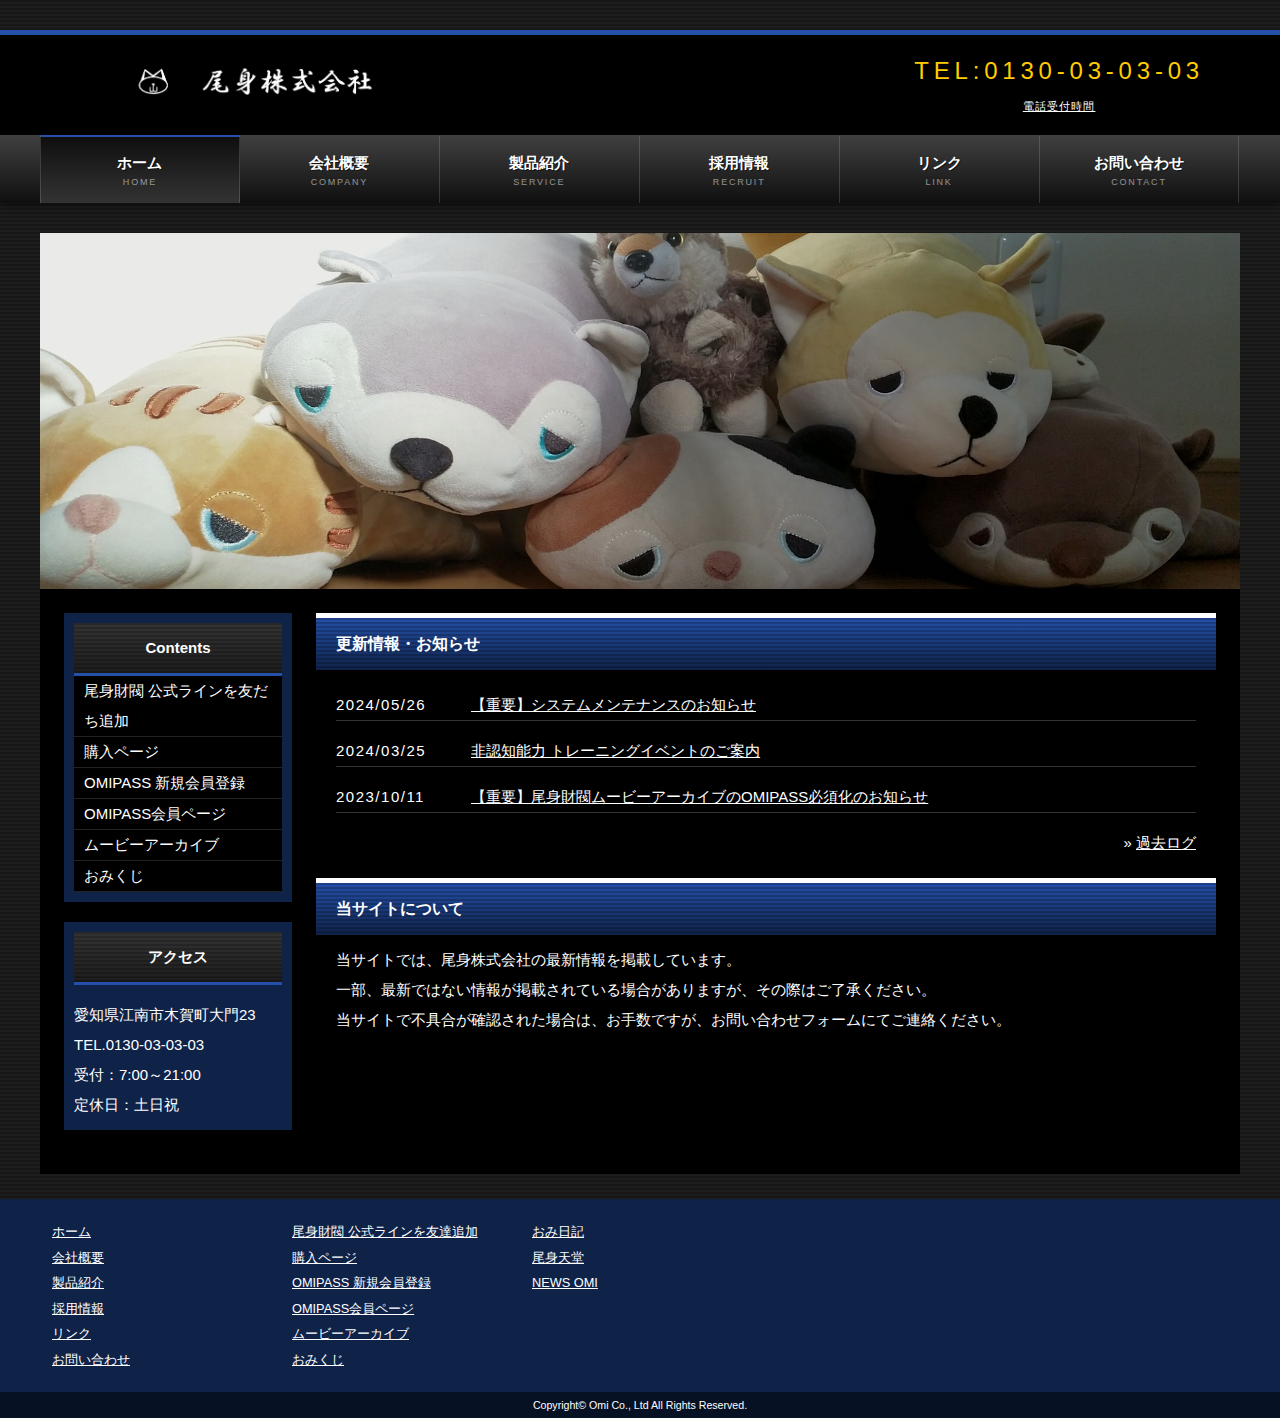
<file: index.html>
<!DOCTYPE html>
<html lang="ja">
<head>
<meta charset="UTF-8">
<meta http-equiv="X-UA-Compatible" content="IE=edge">
<title>尾身株式会社</title>
<meta name="viewport" content="width=device-width, initial-scale=1">
<meta name="description" content="尾身株式会社 公式ホームページ">
<link rel="stylesheet" href="css/style.css">
<link rel="stylesheet" href="css/slide.css">
<script type="text/javascript" src="js/openclose.js"></script>
<script type="text/javascript" src="js/fixmenu_pagetop.js"></script>
<!--[if lt IE 9]>
<script src="https://oss.maxcdn.com/html5shiv/3.7.2/html5shiv.min.js"></script>
<script src="https://oss.maxcdn.com/respond/1.4.2/respond.min.js"></script>
<![endif]-->
 <link rel="icon" type="image/x-icon" href="./favicon.ico">
 <link rel="apple-touch-icon" href="./apple-touch-icon.png" sizes="180×180">
</head>

<body>

<header>
<div class="inner">
<h1 id="logo"><a href="index.html"><img src="images/omi_logo.png" alt="尾身株式会社"></a></h1>
<div id="contact">
<p class="tel">TEL:0130-03-03-03<span><a href="https://drive.google.com/file/d/1XtY4qTu-m-oHVghiXyVIdu8QUeE0bsiv/view?usp=sharing">電話受付時間</a></span></p>
</div>
</div>
</header>

<!--PC用（801px以上端末）メニュー-->
<nav id="menubar">
<ul class="inner">
<li class="current"><a href="index.html">ホーム<span>HOME</span></a></li>
<li><a href="company.html">会社概要<span>COMPANY</span></a></li>
<li><a href="service.html">製品紹介<span>SERVICE</span></a></li>
<li><a href="recruit.html">採用情報<span>RECRUIT</span></a></li>
<li><a href="link.html">リンク<span>LINK</span></a></li>
<li><a href="https://docs.google.com/forms/d/e/1FAIpQLSfbVolFZMITt5DCv72DeYjkBU4YGPfXohDqqs2gKyhaq2SYRQ/viewform?usp=sf_link">お問い合わせ<span>CONTACT</span></a></li>
</ul>
</nav>
<!--小さな端末用（800px以下端末）メニュー-->
<nav id="menubar-s">
<ul>
<li><a href="index.html">ホーム<span>HOME</span></a></li>
<li><a href="company.html">会社概要<span>COMPANY</span></a></li>
<li><a href="service.html">製品紹介<span>SERVICE</span></a></li>
<li><a href="recruit.html">採用情報<span>RECRUIT</span></a></li>
<li><a href="link.html">リンク<span>LINK</span></a></li>
<li><a href="https://docs.google.com/forms/d/e/1FAIpQLSfbVolFZMITt5DCv72DeYjkBU4YGPfXohDqqs2gKyhaq2SYRQ/viewform?usp=sf_link">お問い合わせ<span>CONTACT</span></a></li>
</ul>
</nav>

<div id="contents" class="inner">

<!--スライドショー-->
<aside id="mainimg">
<img src="images/slide1.png" alt="" class="slide0">
<img src="images/slide1.png" alt="" class="slide1">
<img src="images/slide2.png" alt="" class="slide2">
<img src="images/slide3.png" alt="" class="slide3">
</aside>

<div id="main">

<section id="new">
<h2>更新情報・お知らせ</h2>

<!--newアイコンを入れる時は</dd>の前に<span class="newicon">NEW</span>を追加-->

<dl>
<dt>2024/05/26</dt>
<dd><a href="https://omi-co-ltd.github.io/on/news20240526.html">【重要】システムメンテナンスのお知らせ</a>
</dd></dl>
	
<dl>
<dt>2024/03/25</dt>
<dd><a href="https://omi-co-ltd.github.io/on/news20240325.html">非認知能力 トレーニングイベントのご案内</a>
</dd></dl>

<dl>
<dt>2023/10/11</dt>
<dd><a href="https://omi-co-ltd.github.io/on/news1011.html">【重要】尾身財閥ムービーアーカイブのOMIPASS必須化のお知らせ</a></dd>
</dl>
	
</section>

<p class="r">&raquo;&nbsp;<a href="news.html">過去ログ</a></p>

<section>
<h2>当サイトについて</h2>
<p>当サイトでは、尾身株式会社の最新情報を掲載しています。<br>一部、最新ではない情報が掲載されている場合がありますが、その際はご了承ください。<br>当サイトで不具合が確認された場合は、お手数ですが、お問い合わせフォームにてご連絡ください。</p>

</div>
<!--/#main-->

<div id="sub">

<nav class="box1">
<h2>Contents</h2>
<ul class="submenu">
<li><a href="https://lin.ee/eWGqsRv">尾身財閥 公式ラインを友だち追加</a></li>
<li><a href="https://docs.google.com/forms/d/e/1FAIpQLSerigx5sZM1B-VG9dNvKMQ72soiATaavHCtYwkQoQtjblK-jw/viewform?usp=sf_link">購入ページ</a></li>
<li><a href="https://docs.google.com/forms/d/e/1FAIpQLSf9-Wjb4sRl2AsTi27xuo_VEu0RD_dBJaomhA62AZnJFOgwGA/viewform?usp=sf_link">OMIPASS 新規会員登録</a></li>
<li><a href="https://omi-co-ltd.github.io/member/">OMIPASS会員ページ</a></li>
<li><a href="https://sites.google.com/view/omimovie/%E3%83%9B%E3%83%BC%E3%83%A0">ムービーアーカイブ</a></li>
<li><a href="https://omi-co-ltd.github.io/omikuji/">おみくじ</a></li>
</ul>
</nav>

<div class="box1">
<h2 class="mb15">アクセス</h2>
<p>愛知県江南市木賀町大門23<br>
TEL.0130-03-03-03<br>
受付：7:00～21:00<br>
定休日：土日祝</p>
</div>

</div>
<!--/#sub-->

</div>
<!--/#contents-->

<footer>

<div id="footermenu" class="inner">
<ul>
<li><a href="index.html">ホーム</a></li>
<li><a href="company.html">会社概要</a></li>
<li><a href="service.html">製品紹介</a></li>
<li><a href="recruit.html">採用情報</a></li>
<li><a href="link.html">リンク</a></li>
<li><a href="https://docs.google.com/forms/d/e/1FAIpQLSfbVolFZMITt5DCv72DeYjkBU4YGPfXohDqqs2gKyhaq2SYRQ/viewform?usp=sf_link">お問い合わせ</a></li>
</ul>
<ul>
<li><a href="https://lin.ee/eWGqsRv">尾身財閥 公式ラインを友達追加</a></li>
<li><a href="https://docs.google.com/forms/d/e/1FAIpQLSerigx5sZM1B-VG9dNvKMQ72soiATaavHCtYwkQoQtjblK-jw/viewform?usp=sf_link">購入ページ</a></li>
<li><a href="https://docs.google.com/forms/d/e/1FAIpQLSf9-Wjb4sRl2AsTi27xuo_VEu0RD_dBJaomhA62AZnJFOgwGA/viewform?usp=sf_link">OMIPASS 新規会員登録</a></li>
<li><a href="https://omi-co-ltd.github.io/member/">OMIPASS会員ページ</a></li>
<li><a href="https://sites.google.com/view/omimovie/%E3%83%9B%E3%83%BC%E3%83%A0">ムービーアーカイブ</a></li>
<li><a href="https://omi-co-ltd.github.io/omikuji/">おみくじ</a></li>
</ul>
<ul>
<li><a href="https://omi-co-ltd.github.io/ominikki/">おみ日記</a></li>
<li><a href="https://omi-co-ltd.github.io/omitendo/">尾身天堂</a></li>
<li><a href="https://omi-co-ltd.github.io/news/">NEWS OMI</a></li>
</ul>
</div>
<!--/footermenu-->

<div id="copyright">
<small>Copyright&copy; <a href="index.html">Omi Co., Ltd</a> All Rights Reserved.</small>
</div>

</footer>

<p class="nav-fix-pos-pagetop"><a href="#">↑</a></p>

<!--メニュー開閉ボタン-->
<div id="menubar_hdr" class="close"></div>
<!--メニューの開閉処理条件設定　800px以下-->
<script type="text/javascript">
if (OCwindowWidth() <= 800) {
	open_close("menubar_hdr", "menubar-s");
}
</script>

</body>
</html>
</file>
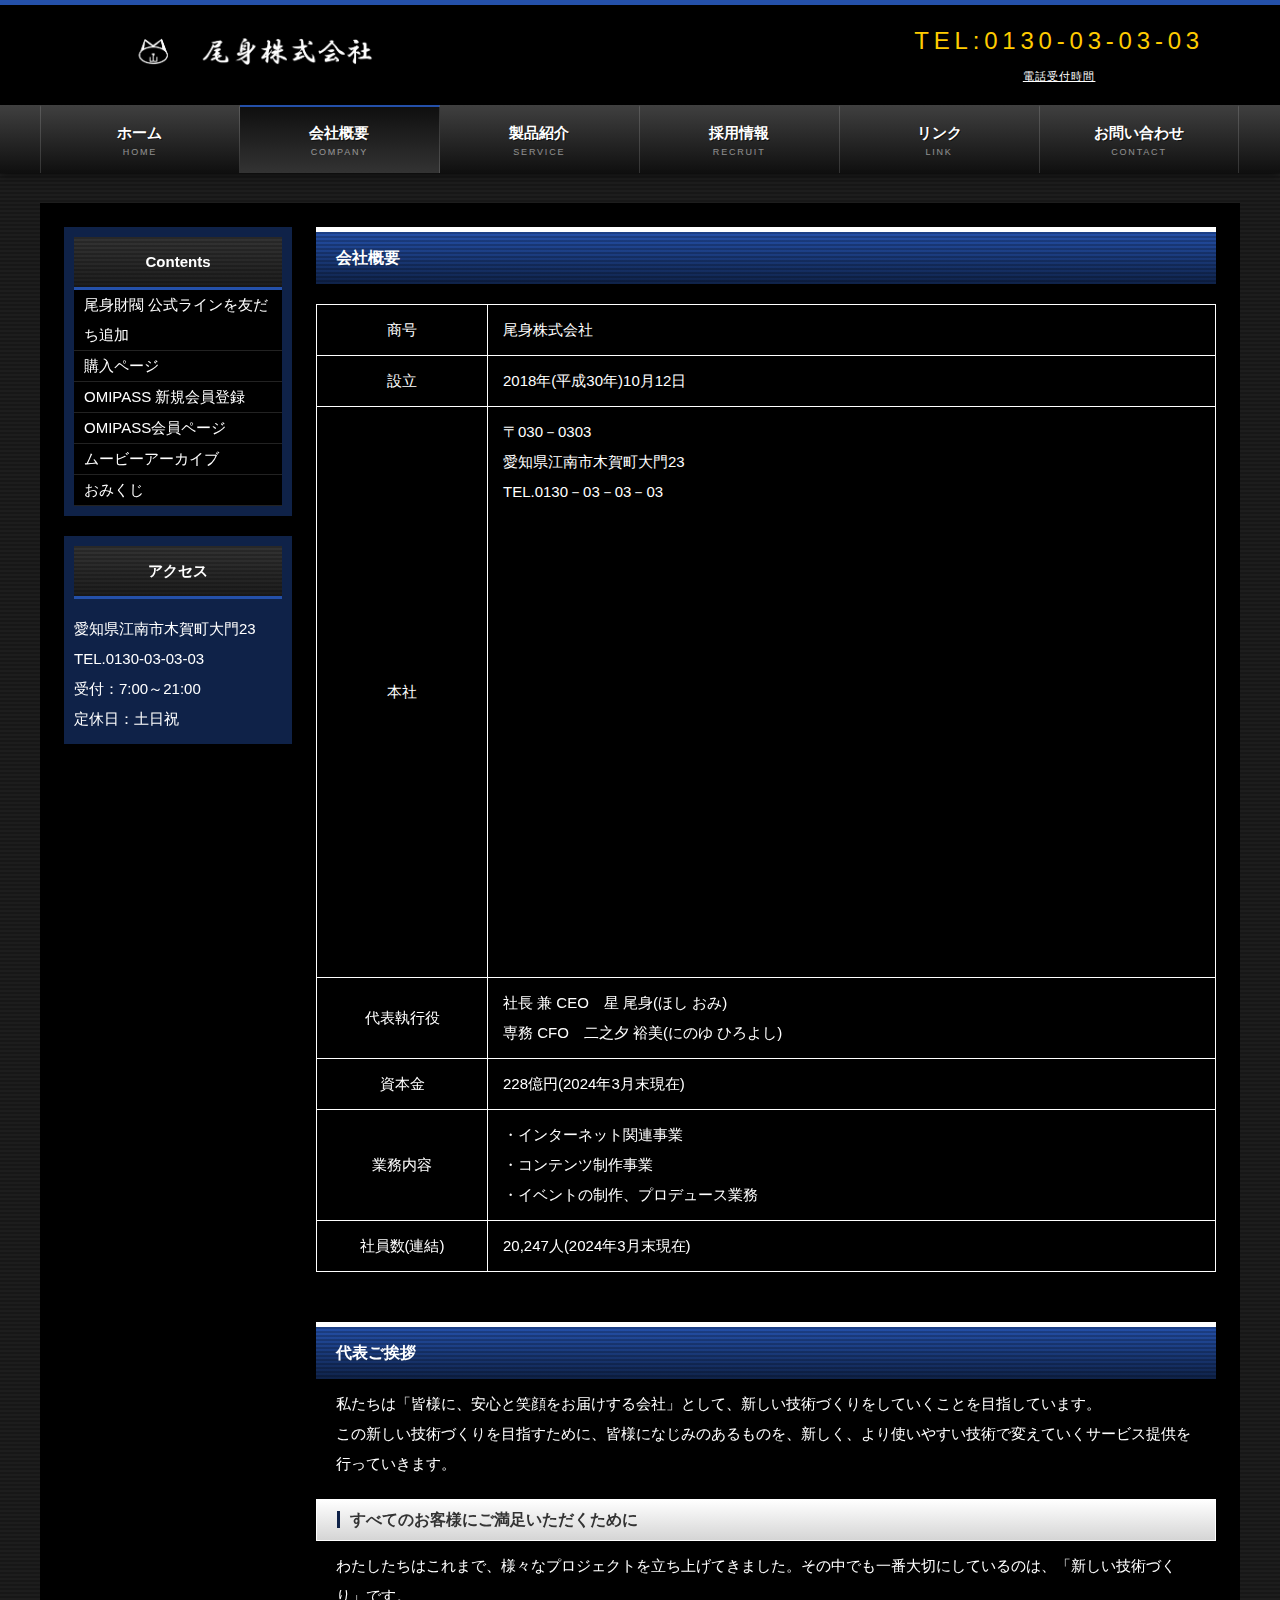
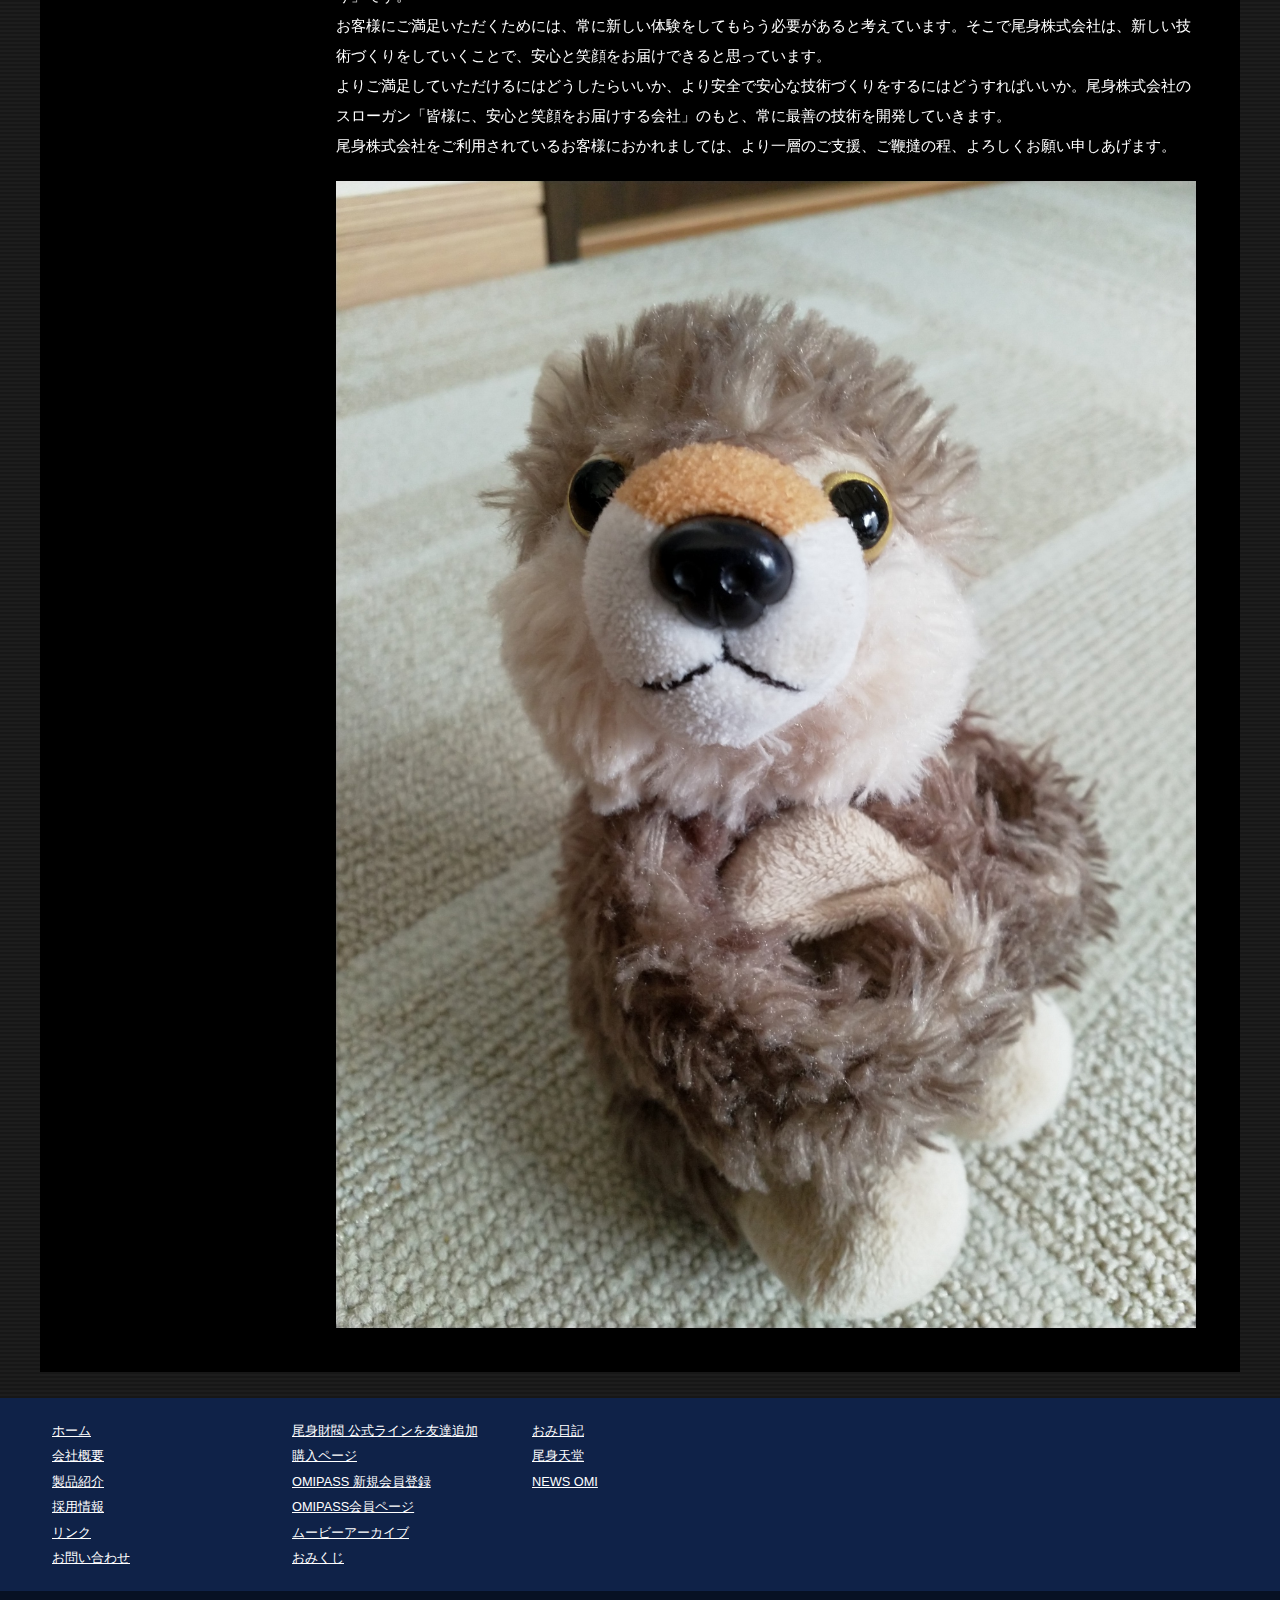
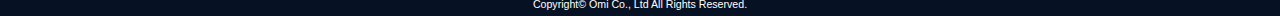
<file: company.html>
<!DOCTYPE html>
<html lang="ja">
<head>
<meta charset="UTF-8">
<meta http-equiv="X-UA-Compatible" content="IE=edge">
<title>尾身株式会社｜会社概要</title>
<meta name="viewport" content="width=device-width, initial-scale=1">
<meta name="description" content="尾身株式会社 公式ホームページ">
<link rel="stylesheet" href="css/style.css">
<link rel="stylesheet" href="css/slide.css">
<script type="text/javascript" src="js/openclose.js"></script>
<script type="text/javascript" src="js/fixmenu_pagetop.js"></script>
<!--[if lt IE 9]>
<script src="https://oss.maxcdn.com/html5shiv/3.7.2/html5shiv.min.js"></script>
<script src="https://oss.maxcdn.com/respond/1.4.2/respond.min.js"></script>
<![endif]-->
</head>

<body>

<header>
<div class="inner">
<h1 id="logo"><a href="index.html"><img src="images/omi_logo.png" alt="尾身株式会社"></a></h1>
<div id="contact">
<p class="tel">TEL:0130-03-03-03<span><a href="https://drive.google.com/file/d/1XtY4qTu-m-oHVghiXyVIdu8QUeE0bsiv/view?usp=sharing">電話受付時間</a></span></p>
</div>
</div>
</header>

<!--PC用（801px以上端末）メニュー-->
<nav id="menubar">
<ul class="inner">
<li><a href="index.html">ホーム<span>HOME</span></a></li>
<li class="current"><a href="company.html">会社概要<span>COMPANY</span></a></li>
<li><a href="service.html">製品紹介<span>SERVICE</span></a></li>
<li><a href="recruit.html">採用情報<span>RECRUIT</span></a></li>
<li><a href="link.html">リンク<span>LINK</span></a></li>
<li><a href="https://docs.google.com/forms/d/e/1FAIpQLSfbVolFZMITt5DCv72DeYjkBU4YGPfXohDqqs2gKyhaq2SYRQ/viewform?usp=sf_link">お問い合わせ<span>CONTACT</span></a></li>
</ul>
</nav>
<!--小さな端末用（800px以下端末）メニュー-->
<nav id="menubar-s">
<ul>
<li><a href="index.html">ホーム<span>HOME</span></a></li>
<li><a href="company.html">会社概要<span>COMPANY</span></a></li>
<li><a href="service.html">製品紹介<span>SERVICE</span></a></li>
<li><a href="recruit.html">採用情報<span>RECRUIT</span></a></li>
<li><a href="link.html">リンク<span>LINK</span></a></li>
<li><a href="https://docs.google.com/forms/d/e/1FAIpQLSfbVolFZMITt5DCv72DeYjkBU4YGPfXohDqqs2gKyhaq2SYRQ/viewform?usp=sf_link">お問い合わせ<span>CONTACT</span></a></li>
</ul>
</nav>

<div id="contents" class="inner">

<div id="main">

<section>

<h2>会社概要</h2>

<table class="ta1">
<tr>
<th>商号</th>
<td>尾身株式会社</td>
</tr>
<tr>
<th>設立</th>
<td>2018年(平成30年)10月12日</td>
</tr>
<tr>
<th>本社</th>
<td>〒030－0303<br>愛知県江南市木賀町大門23<br>TEL.0130－03－03－03<br><iframe src="https://www.google.com/maps/embed?pb=!1m18!1m12!1m3!1d569.1241808157853!2d136.87105285454942!3d35.32498299341562!2m3!1f0!2f0!3f0!3m2!1i1024!2i768!4f13.1!3m3!1m2!1s0x60030bcf21371161%3A0x2a970014c0cb160b!2z44CSNDgzLTgyMzMg5oSb55-l55yM5rGf5Y2X5biC5pyo6LOA55S65aSn6ZaA77yS77yT!5e0!3m2!1sja!2sjp!4v1684835970346!5m2!1sja!2sjp" width="600" height="450" style="border:0;" allowfullscreen="" loading="lazy" referrerpolicy="no-referrer-when-downgrade"></iframe></td>
</tr>
<tr>
<th>代表執行役</th>
<td>社長 兼 CEO　星 尾身(ほし おみ)<br>専務 CFO　二之夕 裕美(にのゆ ひろよし)</td>
</tr>
<tr>
<th>資本金</th>
<td>228億円(2024年3月末現在)</td>
</tr>
<tr>
<th>業務内容</th>
<td>・インターネット関連事業<br>・コンテンツ制作事業<br>・イベントの制作、プロデュース業務</td>
</tr>
<tr>
<th>社員数(連結)</th>
<td>20,247人(2024年3月末現在)</td>
</tr>
</table>

</section>

<section id="about">

<h2>代表ご挨拶</h2>

<p>私たちは「皆様に、安心と笑顔をお届けする会社」として、新しい技術づくりをしていくことを目指しています。<br>この新しい技術づくりを目指すために、皆様になじみのあるものを、新しく、より使いやすい技術で変えていくサービス提供を行っていきます。</p>
<h3>すべてのお客様にご満足いただくために</h3>
<p>わたしたちはこれまで、様々なプロジェクトを立ち上げてきました。その中でも一番大切にしているのは、「新しい技術づくり」です。<br>お客様にご満足いただくためには、常に新しい体験をしてもらう必要があると考えています。そこで尾身株式会社は、新しい技術づくりをしていくことで、安心と笑顔をお届けできると思っています。<br>よりご満足していただけるにはどうしたらいいか、より安全で安心な技術づくりをするにはどうすればいいか。尾身株式会社のスローガン「皆様に、安心と笑顔をお届けする会社」のもと、常に最善の技術を開発していきます。<br>
尾身株式会社をご利用されているお客様におかれましては、より一層のご支援、ご鞭撻の程、よろしくお願い申しあげます。</p>
<p><img src="images/omisyatyo.jpg" alt="" width="1449" height="1000"></p>

</section>

</div>
<!--/#main-->

<div id="sub">

<nav class="box1">
<h2>Contents</h2>
<ul class="submenu">
<li><a href="https://lin.ee/eWGqsRv">尾身財閥 公式ラインを友だち追加</a></li>
<li><a href="https://docs.google.com/forms/d/e/1FAIpQLSerigx5sZM1B-VG9dNvKMQ72soiATaavHCtYwkQoQtjblK-jw/viewform?usp=sf_link">購入ページ</a></li>
<li><a href="https://docs.google.com/forms/d/e/1FAIpQLSf9-Wjb4sRl2AsTi27xuo_VEu0RD_dBJaomhA62AZnJFOgwGA/viewform?usp=sf_link">OMIPASS 新規会員登録</a></li>
<li><a href="https://omi-co-ltd.github.io/member/">OMIPASS会員ページ</a></li>
<li><a href="https://sites.google.com/view/omimovie/%E3%83%9B%E3%83%BC%E3%83%A0">ムービーアーカイブ</a></li>
<li><a href="https://omi-co-ltd.github.io/omikuji/">おみくじ</a></li>
</ul>
</nav>

<div class="box1">
<h2 class="mb15">アクセス</h2>
<p>愛知県江南市木賀町大門23<br>
TEL.0130-03-03-03<br>
受付：7:00～21:00<br>
定休日：土日祝</p>
</div>

</div>
<!--/#sub-->

</div>
<!--/#contents-->

<footer>

<div id="footermenu" class="inner">
<ul>
<li><a href="index.html">ホーム</a></li>
<li><a href="company.html">会社概要</a></li>
<li><a href="service.html">製品紹介</a></li>
<li><a href="recruit.html">採用情報</a></li>
<li><a href="link.html">リンク</a></li>
<li><a href="https://docs.google.com/forms/d/e/1FAIpQLSfbVolFZMITt5DCv72DeYjkBU4YGPfXohDqqs2gKyhaq2SYRQ/viewform?usp=sf_link">お問い合わせ</a></li>
</ul>
<ul>
<li><a href="https://lin.ee/eWGqsRv">尾身財閥 公式ラインを友達追加</a></li>
<li><a href="https://docs.google.com/forms/d/e/1FAIpQLSerigx5sZM1B-VG9dNvKMQ72soiATaavHCtYwkQoQtjblK-jw/viewform?usp=sf_link">購入ページ</a></li>
<li><a href="https://docs.google.com/forms/d/e/1FAIpQLSf9-Wjb4sRl2AsTi27xuo_VEu0RD_dBJaomhA62AZnJFOgwGA/viewform?usp=sf_link">OMIPASS 新規会員登録</a></li>
<li><a href="https://omi-co-ltd.github.io/member/">OMIPASS会員ページ</a></li>
<li><a href="https://sites.google.com/view/omimovie/%E3%83%9B%E3%83%BC%E3%83%A0">ムービーアーカイブ</a></li>
<li><a href="https://omi-co-ltd.github.io/omikuji/">おみくじ</a></li>
</ul>
<ul>
<li><a href="https://omi-co-ltd.github.io/ominikki/">おみ日記</a></li>
<li><a href="https://omi-co-ltd.github.io/omitendo/">尾身天堂</a></li>
<li><a href="https://omi-co-ltd.github.io/news/">NEWS OMI</a></li>
</ul>
</div>
<!--/footermenu-->

<div id="copyright">
<small>Copyright&copy; <a href="index.html">Omi Co., Ltd</a> All Rights Reserved.</small>
</div>

</footer>

<p class="nav-fix-pos-pagetop"><a href="#">↑</a></p>

<!--メニュー開閉ボタン-->
<div id="menubar_hdr" class="close"></div>
<!--メニューの開閉処理条件設定　800px以下-->
<script type="text/javascript">
if (OCwindowWidth() <= 800) {
	open_close("menubar_hdr", "menubar-s");
}
</script>

</body>
</html>
</file>
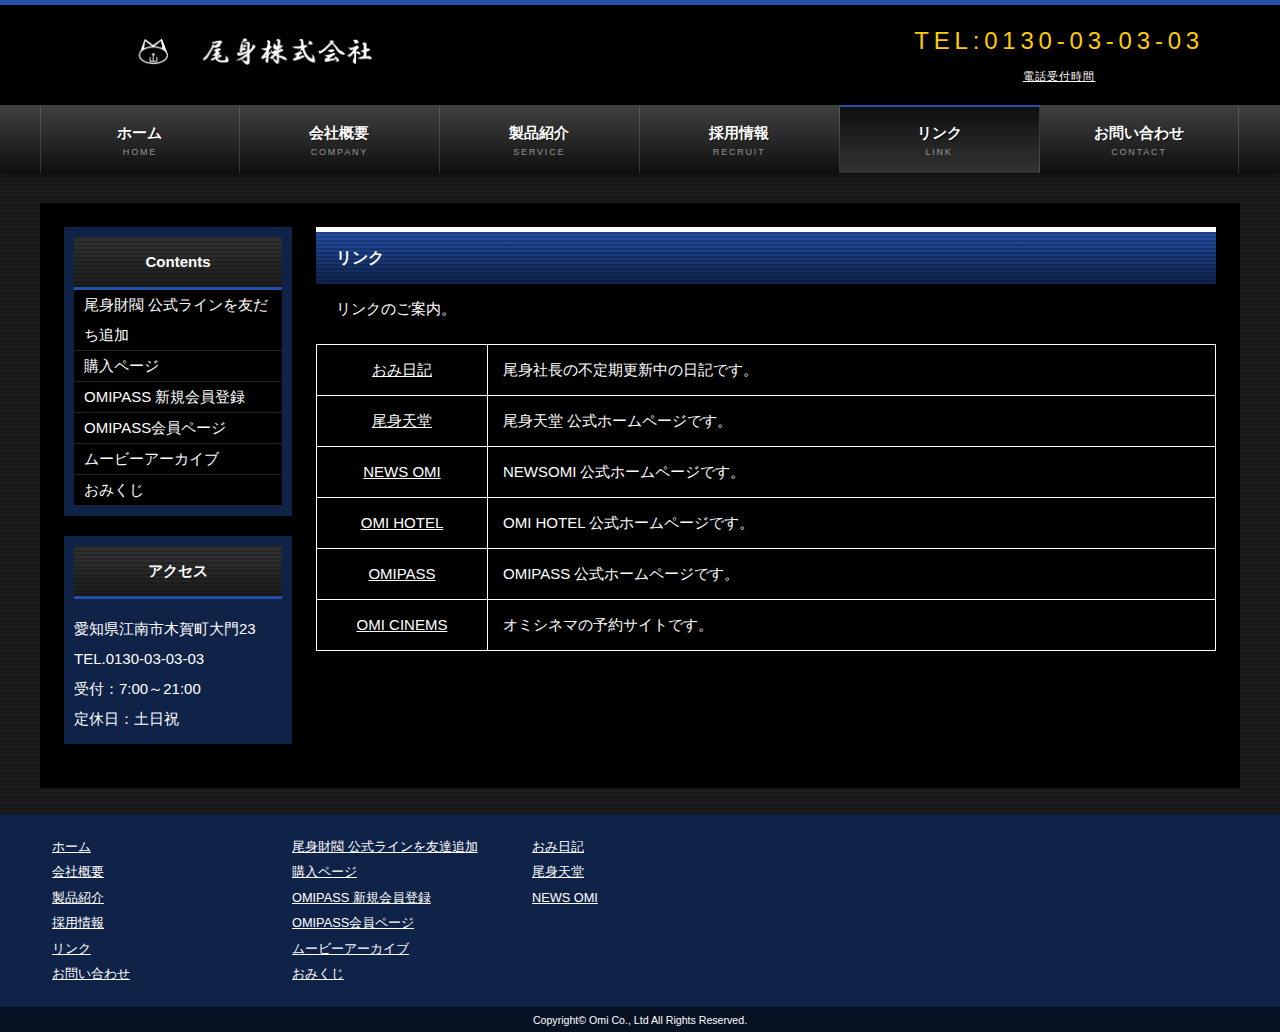
<file: link.html>
<!DOCTYPE html>
<html lang="ja">
<head>
<meta charset="UTF-8">
<meta http-equiv="X-UA-Compatible" content="IE=edge">
<title>尾身株式会社｜リンク</title>
<meta name="viewport" content="width=device-width, initial-scale=1">
<meta name="description" content="尾身株式会社 公式ホームページ">
<link rel="stylesheet" href="css/style.css">
<link rel="stylesheet" href="css/slide.css">
<script type="text/javascript" src="js/openclose.js"></script>
<script type="text/javascript" src="js/fixmenu_pagetop.js"></script>
<!--[if lt IE 9]>
<script src="https://oss.maxcdn.com/html5shiv/3.7.2/html5shiv.min.js"></script>
<script src="https://oss.maxcdn.com/respond/1.4.2/respond.min.js"></script>
<![endif]-->
</head>

<body>

<header>
<div class="inner">
<h1 id="logo"><a href="index.html"><img src="images/omi_logo.png" alt="尾身株式会社"></a></h1>
<div id="contact">
<p class="tel">TEL:0130-03-03-03<span><a href="https://drive.google.com/file/d/1XtY4qTu-m-oHVghiXyVIdu8QUeE0bsiv/view?usp=sharing">電話受付時間</a></span></p>
</div>
</div>
</header>

<!--PC用（801px以上端末）メニュー-->
<nav id="menubar">
<ul class="inner">
<li><a href="index.html">ホーム<span>HOME</span></a></li>
<li><a href="company.html">会社概要<span>COMPANY</span></a></li>
<li><a href="service.html">製品紹介<span>SERVICE</span></a></li>
<li><a href="recruit.html">採用情報<span>RECRUIT</span></a></li>
<li class="current"><a href="link.html">リンク<span>LINK</span></a></li>
<li><a href="https://docs.google.com/forms/d/e/1FAIpQLSfbVolFZMITt5DCv72DeYjkBU4YGPfXohDqqs2gKyhaq2SYRQ/viewform?usp=sf_link">お問い合わせ<span>CONTACT</span></a></li>
</ul>
</nav>
<!--小さな端末用（800px以下端末）メニュー-->
<nav id="menubar-s">
<ul>
<li><a href="index.html">ホーム<span>HOME</span></a></li>
<li><a href="company.html">会社概要<span>COMPANY</span></a></li>
<li><a href="service.html">製品紹介<span>SERVICE</span></a></li>
<li><a href="recruit.html">採用情報<span>RECRUIT</span></a></li>
<li><a href="link.html">リンク<span>LINK</span></a></li>
<li><a href="https://docs.google.com/forms/d/e/1FAIpQLSfbVolFZMITt5DCv72DeYjkBU4YGPfXohDqqs2gKyhaq2SYRQ/viewform?usp=sf_link">お問い合わせ<span>CONTACT</span></a></li>
</ul>
</nav>

<div id="contents" class="inner">

<div id="main">

<section>

<h2>リンク</h2>
<p>リンクのご案内。</p>

<table class="ta1">
<tr>
<th><a href="https://omi-co-ltd.github.io/ominikki/">おみ日記</a></th>
<td>尾身社長の不定期更新中の日記です。</td>
</tr>
<tr>
<th><a href="https://omi-co-ltd.github.io/omitendo/">尾身天堂</a></th>
<td>尾身天堂 公式ホームページです。</td>
</tr>
<tr>
<th><a href="https://omi-co-ltd.github.io/news/">NEWS OMI</a></th>
<td>NEWSOMI 公式ホームページです。</td>
</tr>
<th><a href="https://omi-co-ltd.github.io/omihotel/">OMI HOTEL</a></th>
<td>OMI HOTEL 公式ホームページです。</td>
</tr>
<th><a href="https://omi-co-ltd.github.io/omipass/">OMIPASS</a></th>
<td>OMIPASS 公式ホームページです。</td>
</tr>
<th><a href="https://omicinema-reservation.reserven.jp/">OMI CINEMS</a></th>
<td>オミシネマの予約サイトです。</td>
</tr>
</table>

</section>

</div>
<!--/#main-->

<div id="sub">

<nav class="box1">
<h2>Contents</h2>
<ul class="submenu">
<li><a href="https://lin.ee/eWGqsRv">尾身財閥 公式ラインを友だち追加</a></li>
<li><a href="https://docs.google.com/forms/d/e/1FAIpQLSerigx5sZM1B-VG9dNvKMQ72soiATaavHCtYwkQoQtjblK-jw/viewform?usp=sf_link">購入ページ</a></li>
<li><a href="https://docs.google.com/forms/d/e/1FAIpQLSf9-Wjb4sRl2AsTi27xuo_VEu0RD_dBJaomhA62AZnJFOgwGA/viewform?usp=sf_link">OMIPASS 新規会員登録</a></li>
<li><a href="https://omi-co-ltd.github.io/member/">OMIPASS会員ページ</a></li>
<li><a href="https://sites.google.com/view/omimovie/%E3%83%9B%E3%83%BC%E3%83%A0">ムービーアーカイブ</a></li>
<li><a href="https://omi-co-ltd.github.io/omikuji/">おみくじ</a></li>
</ul>
</nav>

<div class="box1">
<h2 class="mb15">アクセス</h2>
<p>愛知県江南市木賀町大門23<br>
TEL.0130-03-03-03<br>
受付：7:00～21:00<br>
定休日：土日祝</p>
</div>

</div>
<!--/#sub-->

</div>
<!--/#contents-->

<footer>

<div id="footermenu" class="inner">
<ul>
<li><a href="index.html">ホーム</a></li>
<li><a href="company.html">会社概要</a></li>
<li><a href="service.html">製品紹介</a></li>
<li><a href="recruit.html">採用情報</a></li>
<li><a href="link.html">リンク</a></li>
<li><a href="https://docs.google.com/forms/d/e/1FAIpQLSfbVolFZMITt5DCv72DeYjkBU4YGPfXohDqqs2gKyhaq2SYRQ/viewform?usp=sf_link">お問い合わせ</a></li>
</ul>
<ul>
<li><a href="https://lin.ee/eWGqsRv">尾身財閥 公式ラインを友達追加</a></li>
<li><a href="https://docs.google.com/forms/d/e/1FAIpQLSerigx5sZM1B-VG9dNvKMQ72soiATaavHCtYwkQoQtjblK-jw/viewform?usp=sf_link">購入ページ</a></li>
<li><a href="https://docs.google.com/forms/d/e/1FAIpQLSf9-Wjb4sRl2AsTi27xuo_VEu0RD_dBJaomhA62AZnJFOgwGA/viewform?usp=sf_link">OMIPASS 新規会員登録</a></li>
<li><a href="https://omi-co-ltd.github.io/member/">OMIPASS会員ページ</a></li>
<li><a href="https://sites.google.com/view/omimovie/%E3%83%9B%E3%83%BC%E3%83%A0">ムービーアーカイブ</a></li>
<li><a href="https://omi-co-ltd.github.io/omikuji/">おみくじ</a></li>
</ul>
<ul>
<li><a href="https://omi-co-ltd.github.io/ominikki/">おみ日記</a></li>
<li><a href="https://omi-co-ltd.github.io/omitendo/">尾身天堂</a></li>
<li><a href="https://omi-co-ltd.github.io/news/">NEWS OMI</a></li>
</ul>
</div>
<!--/footermenu-->

<div id="copyright">
<small>Copyright&copy; <a href="index.html">Omi Co., Ltd</a> All Rights Reserved.</small>
</div>

</footer>

<p class="nav-fix-pos-pagetop"><a href="#">↑</a></p>

<!--メニュー開閉ボタン-->
<div id="menubar_hdr" class="close"></div>
<!--メニューの開閉処理条件設定　800px以下-->
<script type="text/javascript">
if (OCwindowWidth() <= 800) {
	open_close("menubar_hdr", "menubar-s");
}
</script>

</body>
</html>
</file>
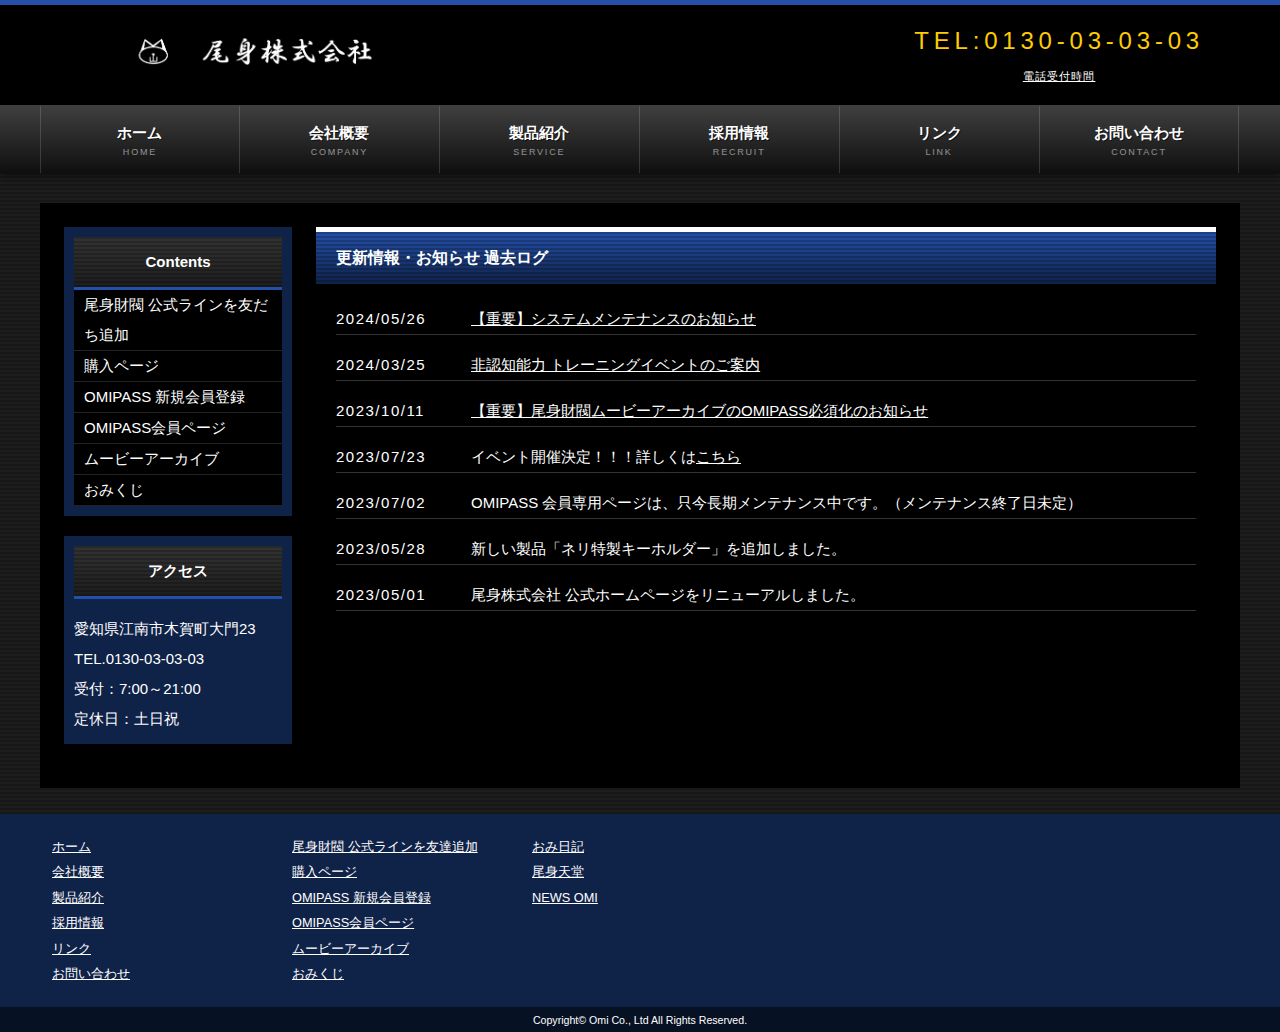
<file: news.html>
<!DOCTYPE html>
<html lang="ja">
<head>
<meta charset="UTF-8">
<meta http-equiv="X-UA-Compatible" content="IE=edge">
<title>尾身株式会社｜過去ログ</title>
<meta name="viewport" content="width=device-width, initial-scale=1">
<meta name="description" content="尾身株式会社 公式ホームページ">
<link rel="stylesheet" href="css/style.css">
<link rel="stylesheet" href="css/slide.css">
<script type="text/javascript" src="js/openclose.js"></script>
<script type="text/javascript" src="js/fixmenu_pagetop.js"></script>
<!--[if lt IE 9]>
<script src="https://oss.maxcdn.com/html5shiv/3.7.2/html5shiv.min.js"></script>
<script src="https://oss.maxcdn.com/respond/1.4.2/respond.min.js"></script>
<![endif]-->
</head>

<body>

<header>
<div class="inner">
<h1 id="logo"><a href="index.html"><img src="images/omi_logo.png" alt="尾身株式会社"></a></h1>
<div id="contact">
<p class="tel">TEL:0130-03-03-03<span><a href="https://drive.google.com/file/d/1XtY4qTu-m-oHVghiXyVIdu8QUeE0bsiv/view?usp=sharing">電話受付時間</a></span></p>
</div>
</div>
</header>

<!--PC用（801px以上端末）メニュー-->
<nav id="menubar">
<ul class="inner">
<li><a href="index.html">ホーム<span>HOME</span></a></li>
<li><a href="company.html">会社概要<span>COMPANY</span></a></li>
<li><a href="service.html">製品紹介<span>SERVICE</span></a></li>
<li><a href="recruit.html">採用情報<span>RECRUIT</span></a></li>
<li><a href="link.html">リンク<span>LINK</span></a></li>
<li><a href="https://docs.google.com/forms/d/e/1FAIpQLSfbVolFZMITt5DCv72DeYjkBU4YGPfXohDqqs2gKyhaq2SYRQ/viewform?usp=sf_link">お問い合わせ<span>CONTACT</span></a></li>
</ul>
</nav>
<!--小さな端末用（800px以下端末）メニュー-->
<nav id="menubar-s">
<ul>
<li><a href="index.html">ホーム<span>HOME</span></a></li>
<li><a href="company.html">会社概要<span>COMPANY</span></a></li>
<li><a href="service.html">製品紹介<span>SERVICE</span></a></li>
<li><a href="recruit.html">採用情報<span>RECRUIT</span></a></li>
<li><a href="link.html">リンク<span>LINK</span></a></li>
<li><a href="https://docs.google.com/forms/d/e/1FAIpQLSfbVolFZMITt5DCv72DeYjkBU4YGPfXohDqqs2gKyhaq2SYRQ/viewform?usp=sf_link">お問い合わせ<span>CONTACT</span></a></li>
</ul>
</nav>

<div id="contents" class="inner">

<div id="main">

<section id="new">
<h2>更新情報・お知らせ 過去ログ</h2>

<!--newアイコンを入れる時は</dd>の前に<span class="newicon">NEW</span>を追加-->

<dl>
<dt>2024/05/26</dt>
<dd><a href="https://omi-co-ltd.github.io/on/news20240526.html">【重要】システムメンテナンスのお知らせ</a>
</dd></dl>

<dl>
<dt>2024/03/25</dt>
<dd><a href="https://omi-co-ltd.github.io/on/news20240325.html">非認知能力 トレーニングイベントのご案内</a>
</dd></dl>

<dl>
<dt>2023/10/11</dt>
<dd><a href="https://omi-co-ltd.github.io/on/news1011.html">【重要】尾身財閥ムービーアーカイブのOMIPASS必須化のお知らせ</a>
</dd></dl>

<dl>
<dt>2023/07/23</dt>
<dd>イベント開催決定！！！詳しくは<a href="https://sites.google.com/view/omimaturi?usp=sharing">こちら</a></dd>
</dl>
	
<dl>
<dt>2023/07/02</dt>
<dd>OMIPASS 会員専用ページは、只今長期メンテナンス中です。（メンテナンス終了日未定）</dd>
</dl>
	
<dl>
<dt>2023/05/28</dt>
<dd>新しい製品「ネリ特製キーホルダー」を追加しました。</dd>
</dl>

<dl>
<dt>2023/05/01</dt>
<dd>尾身株式会社 公式ホームページをリニューアルしました。</dd>
</dl>
</section>

</div>
<!--/#main-->

<div id="sub">

<nav class="box1">
<h2>Contents</h2>
<ul class="submenu">
<li><a href="https://lin.ee/eWGqsRv">尾身財閥 公式ラインを友だち追加</a></li>
<li><a href="https://docs.google.com/forms/d/e/1FAIpQLSerigx5sZM1B-VG9dNvKMQ72soiATaavHCtYwkQoQtjblK-jw/viewform?usp=sf_link">購入ページ</a></li>
<li><a href="https://docs.google.com/forms/d/e/1FAIpQLSf9-Wjb4sRl2AsTi27xuo_VEu0RD_dBJaomhA62AZnJFOgwGA/viewform?usp=sf_link">OMIPASS 新規会員登録</a></li>
<li><a href="https://omi-co-ltd.github.io/member/">OMIPASS会員ページ</a></li>
<li><a href="https://sites.google.com/view/omimovie/%E3%83%9B%E3%83%BC%E3%83%A0">ムービーアーカイブ</a></li>
<li><a href="https://omi-co-ltd.github.io/omikuji/">おみくじ</a></li>
</ul>
</nav>

<div class="box1">
<h2 class="mb15">アクセス</h2>
<p>愛知県江南市木賀町大門23<br>
TEL.0130-03-03-03<br>
受付：7:00～21:00<br>
定休日：土日祝</p>
</div>

</div>
<!--/#sub-->

</div>
<!--/#contents-->

<footer>

<div id="footermenu" class="inner">
<ul>
<li><a href="index.html">ホーム</a></li>
<li><a href="company.html">会社概要</a></li>
<li><a href="service.html">製品紹介</a></li>
<li><a href="recruit.html">採用情報</a></li>
<li><a href="link.html">リンク</a></li>
<li><a href="https://docs.google.com/forms/d/e/1FAIpQLSfbVolFZMITt5DCv72DeYjkBU4YGPfXohDqqs2gKyhaq2SYRQ/viewform?usp=sf_link">お問い合わせ</a></li>
</ul>
<ul>
<li><a href="https://lin.ee/eWGqsRv">尾身財閥 公式ラインを友達追加</a></li>
<li><a href="https://docs.google.com/forms/d/e/1FAIpQLSerigx5sZM1B-VG9dNvKMQ72soiATaavHCtYwkQoQtjblK-jw/viewform?usp=sf_link">購入ページ</a></li>
<li><a href="https://docs.google.com/forms/d/e/1FAIpQLSf9-Wjb4sRl2AsTi27xuo_VEu0RD_dBJaomhA62AZnJFOgwGA/viewform?usp=sf_link">OMIPASS 新規会員登録</a></li>
<li><a href="https://omi-co-ltd.github.io/member/">OMIPASS会員ページ</a></li>
<li><a href="https://sites.google.com/view/omimovie/%E3%83%9B%E3%83%BC%E3%83%A0">ムービーアーカイブ</a></li>
<li><a href="https://omi-co-ltd.github.io/omikuji/">おみくじ</a></li>
</ul>
<ul>
<li><a href="https://omi-co-ltd.github.io/ominikki/">おみ日記</a></li>
<li><a href="https://omi-co-ltd.github.io/omitendo/">尾身天堂</a></li>
<li><a href="https://omi-co-ltd.github.io/news/">NEWS OMI</a></li>
</ul>
</div>
<!--/footermenu-->

<div id="copyright">
<small>Copyright&copy; <a href="index.html">Omi Co., Ltd</a> All Rights Reserved.</small>
</div>

</footer>

<p class="nav-fix-pos-pagetop"><a href="#">↑</a></p>

<!--メニュー開閉ボタン-->
<div id="menubar_hdr" class="close"></div>
<!--メニューの開閉処理条件設定　800px以下-->
<script type="text/javascript">
if (OCwindowWidth() <= 800) {
	open_close("menubar_hdr", "menubar-s");
}
</script>

</body>
</html>
</file>
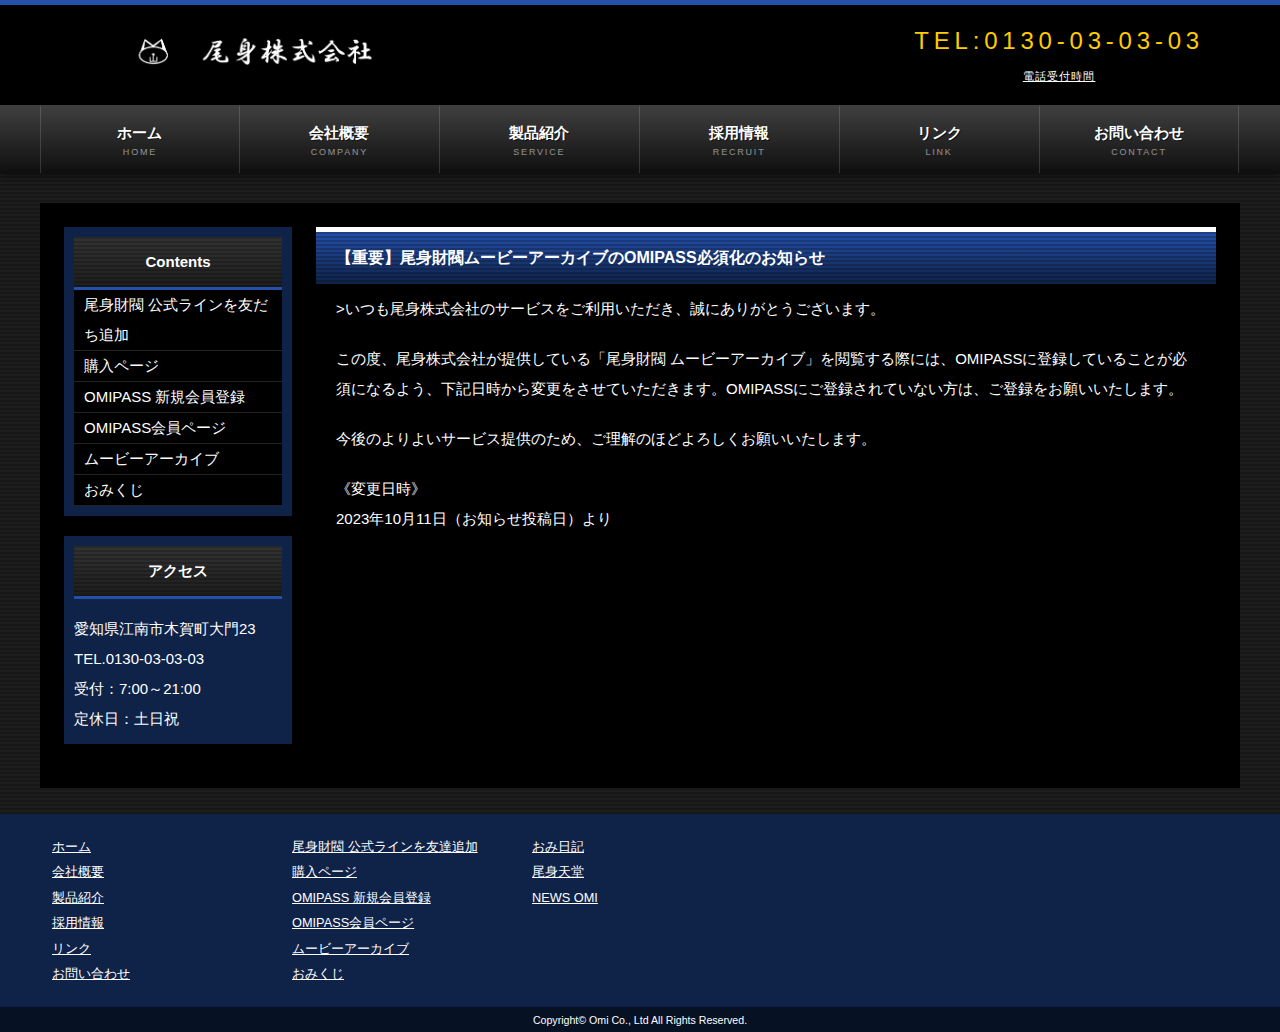
<file: news1011.html>
<!DOCTYPE html>
<html lang="ja">
<head>
<meta charset="UTF-8">
<meta http-equiv="X-UA-Compatible" content="IE=edge">
<title>尾身株式会社｜お知らせ</title>
<meta name="viewport" content="width=device-width, initial-scale=1">
<meta name="description" content="尾身株式会社 公式ホームページ">
<link rel="stylesheet" href="css/style.css">
<link rel="stylesheet" href="css/slide.css">
<script type="text/javascript" src="js/openclose.js"></script>
<script type="text/javascript" src="js/fixmenu_pagetop.js"></script>
<!--[if lt IE 9]>
<script src="https://oss.maxcdn.com/html5shiv/3.7.2/html5shiv.min.js"></script>
<script src="https://oss.maxcdn.com/respond/1.4.2/respond.min.js"></script>
<![endif]-->
</head>

<body>

<header>
<div class="inner">
<h1 id="logo"><a href="index.html"><img src="images/omi_logo.png" alt="尾身株式会社"></a></h1>
<div id="contact">
<p class="tel">TEL:0130-03-03-03<span><a href="https://drive.google.com/file/d/1XtY4qTu-m-oHVghiXyVIdu8QUeE0bsiv/view?usp=sharing">電話受付時間</a></span></p>
</div>
</div>
</header>

<!--PC用（801px以上端末）メニュー-->
<nav id="menubar">
<ul class="inner">
<li><a href="index.html">ホーム<span>HOME</span></a></li>
<li><a href="company.html">会社概要<span>COMPANY</span></a></li>
<li><a href="service.html">製品紹介<span>SERVICE</span></a></li>
<li><a href="recruit.html">採用情報<span>RECRUIT</span></a></li>
<li><a href="link.html">リンク<span>LINK</span></a></li>
<li><a href="https://docs.google.com/forms/d/e/1FAIpQLSfbVolFZMITt5DCv72DeYjkBU4YGPfXohDqqs2gKyhaq2SYRQ/viewform?usp=sf_link">お問い合わせ<span>CONTACT</span></a></li>
</ul>
</nav>
<!--小さな端末用（800px以下端末）メニュー-->
<nav id="menubar-s">
<ul>
<li><a href="index.html">ホーム<span>HOME</span></a></li>
<li><a href="company.html">会社概要<span>COMPANY</span></a></li>
<li><a href="service.html">製品紹介<span>SERVICE</span></a></li>
<li><a href="recruit.html">採用情報<span>RECRUIT</span></a></li>
<li><a href="link.html">リンク<span>LINK</span></a></li>
<li><a href="https://docs.google.com/forms/d/e/1FAIpQLSfbVolFZMITt5DCv72DeYjkBU4YGPfXohDqqs2gKyhaq2SYRQ/viewform?usp=sf_link">お問い合わせ<span>CONTACT</span></a></li>
</ul>
</nav>

<div id="contents" class="inner">

<div id="main">

<section id="new">
<h2>【重要】尾身財閥ムービーアーカイブのOMIPASS必須化のお知らせ</h2>
<p>>いつも尾身株式会社のサービスをご利用いただき、誠にありがとうございます。</p>
<p>この度、尾身株式会社が提供している「尾身財閥 ムービーアーカイブ」を閲覧する際には、OMIPASSに登録していることが必須になるよう、下記日時から変更をさせていただきます。OMIPASSにご登録されていない方は、ご登録をお願いいたします。</p>
<p>今後のよりよいサービス提供のため、ご理解のほどよろしくお願いいたします。</p>
<p>《変更日時》<br>2023年10月11日（お知らせ投稿日）より</p>
</section>

</div>
<!--/#main-->

<div id="sub">

<nav class="box1">
<h2>Contents</h2>
<ul class="submenu">
<li><a href="https://lin.ee/eWGqsRv">尾身財閥 公式ラインを友だち追加</a></li>
<li><a href="https://docs.google.com/forms/d/e/1FAIpQLSerigx5sZM1B-VG9dNvKMQ72soiATaavHCtYwkQoQtjblK-jw/viewform?usp=sf_link">購入ページ</a></li>
<li><a href="https://docs.google.com/forms/d/e/1FAIpQLSf9-Wjb4sRl2AsTi27xuo_VEu0RD_dBJaomhA62AZnJFOgwGA/viewform?usp=sf_link">OMIPASS 新規会員登録</a></li>
<li><a href="https://omi-co-ltd.github.io/member/">OMIPASS会員ページ</a></li>
<li><a href="https://sites.google.com/view/omimovie/%E3%83%9B%E3%83%BC%E3%83%A0">ムービーアーカイブ</a></li>
<li><a href="https://omi-co-ltd.github.io/omikuji/">おみくじ</a></li>
</ul>
</nav>

<div class="box1">
<h2 class="mb15">アクセス</h2>
<p>愛知県江南市木賀町大門23<br>
TEL.0130-03-03-03<br>
受付：7:00～21:00<br>
定休日：土日祝</p>
</div>

</div>
<!--/#sub-->

</div>
<!--/#contents-->

<footer>

<div id="footermenu" class="inner">
<ul>
<li><a href="index.html">ホーム</a></li>
<li><a href="company.html">会社概要</a></li>
<li><a href="service.html">製品紹介</a></li>
<li><a href="recruit.html">採用情報</a></li>
<li><a href="link.html">リンク</a></li>
<li><a href="https://docs.google.com/forms/d/e/1FAIpQLSfbVolFZMITt5DCv72DeYjkBU4YGPfXohDqqs2gKyhaq2SYRQ/viewform?usp=sf_link">お問い合わせ</a></li>
</ul>
<ul>
<li><a href="https://lin.ee/eWGqsRv">尾身財閥 公式ラインを友達追加</a></li>
<li><a href="https://docs.google.com/forms/d/e/1FAIpQLSerigx5sZM1B-VG9dNvKMQ72soiATaavHCtYwkQoQtjblK-jw/viewform?usp=sf_link">購入ページ</a></li>
<li><a href="https://docs.google.com/forms/d/e/1FAIpQLSf9-Wjb4sRl2AsTi27xuo_VEu0RD_dBJaomhA62AZnJFOgwGA/viewform?usp=sf_link">OMIPASS 新規会員登録</a></li>
<li><a href="https://omi-co-ltd.github.io/member/">OMIPASS会員ページ</a></li>
<li><a href="https://sites.google.com/view/omimovie/%E3%83%9B%E3%83%BC%E3%83%A0">ムービーアーカイブ</a></li>
<li><a href="https://omi-co-ltd.github.io/omikuji/">おみくじ</a></li>
</ul>
<ul>
<li><a href="https://omi-co-ltd.github.io/ominikki/">おみ日記</a></li>
<li><a href="https://omi-co-ltd.github.io/omitendo/">尾身天堂</a></li>
<li><a href="https://omi-co-ltd.github.io/news/">NEWS OMI</a></li>
</ul>
</div>
<!--/footermenu-->

<div id="copyright">
<small>Copyright&copy; <a href="index.html">Omi Co., Ltd</a> All Rights Reserved.</small>
</div>

</footer>

<p class="nav-fix-pos-pagetop"><a href="#">↑</a></p>

<!--メニュー開閉ボタン-->
<div id="menubar_hdr" class="close"></div>
<!--メニューの開閉処理条件設定　800px以下-->
<script type="text/javascript">
if (OCwindowWidth() <= 800) {
	open_close("menubar_hdr", "menubar-s");
}
</script>

</body>
</html>
</file>
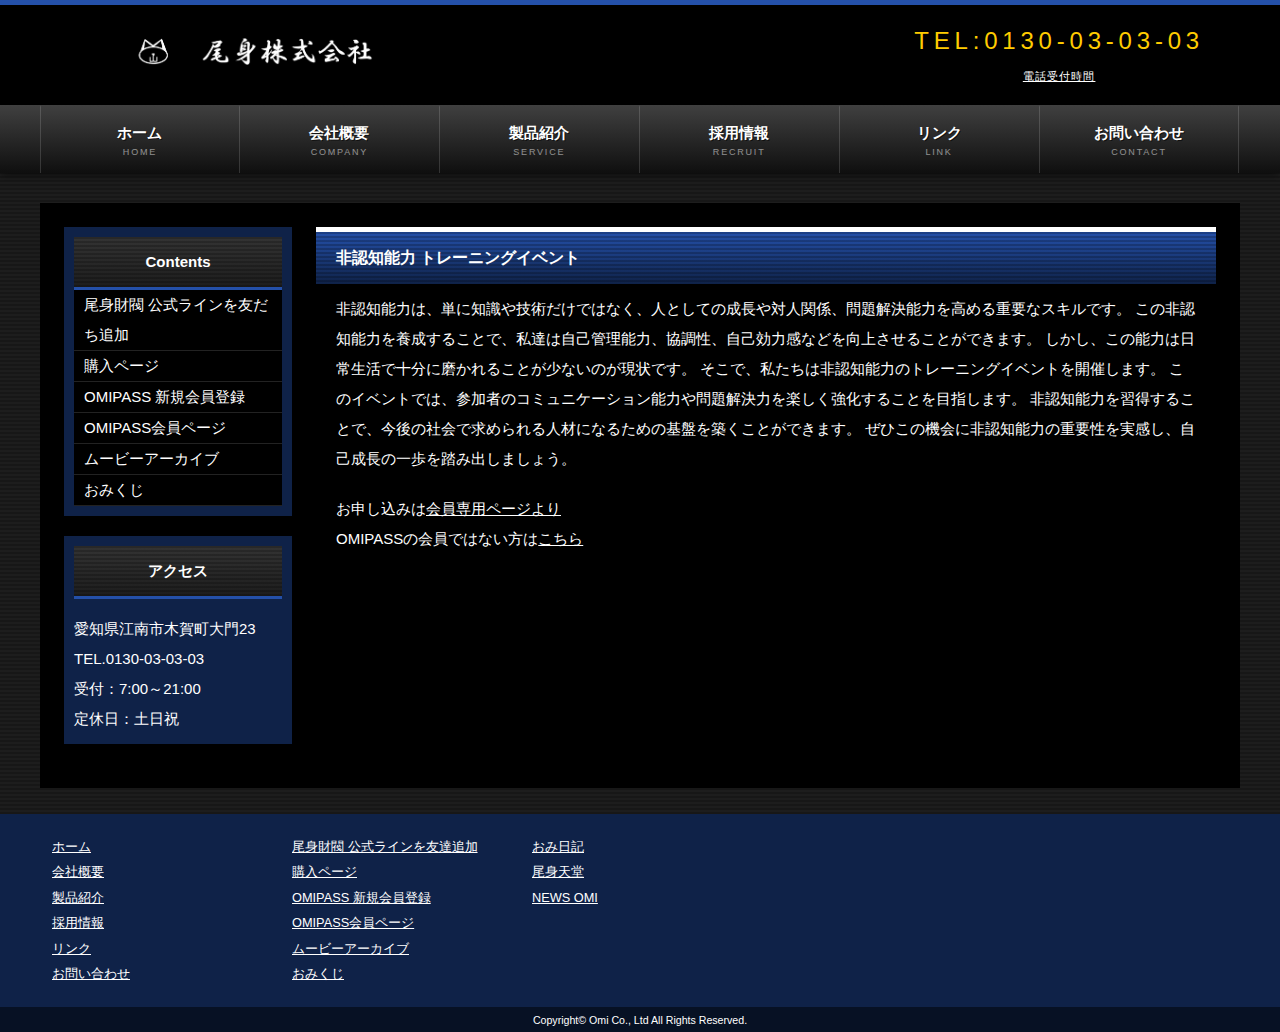
<file: news20240325.html>
<!DOCTYPE html>
<html lang="ja">
<head>
<meta charset="UTF-8">
<meta http-equiv="X-UA-Compatible" content="IE=edge">
<title>尾身株式会社｜お知らせ</title>
<meta name="viewport" content="width=device-width, initial-scale=1">
<meta name="description" content="尾身株式会社 公式ホームページ">
<link rel="stylesheet" href="css/style.css">
<link rel="stylesheet" href="css/slide.css">
<script type="text/javascript" src="js/openclose.js"></script>
<script type="text/javascript" src="js/fixmenu_pagetop.js"></script>
<!--[if lt IE 9]>
<script src="https://oss.maxcdn.com/html5shiv/3.7.2/html5shiv.min.js"></script>
<script src="https://oss.maxcdn.com/respond/1.4.2/respond.min.js"></script>
<![endif]-->
</head>

<body>

<header>
<div class="inner">
<h1 id="logo"><a href="index.html"><img src="images/omi_logo.png" alt="尾身株式会社"></a></h1>
<div id="contact">
<p class="tel">TEL:0130-03-03-03<span><a href="https://drive.google.com/file/d/1XtY4qTu-m-oHVghiXyVIdu8QUeE0bsiv/view?usp=sharing">電話受付時間</a></span></p>
</div>
</div>
</header>

<!--PC用（801px以上端末）メニュー-->
<nav id="menubar">
<ul class="inner">
<li><a href="index.html">ホーム<span>HOME</span></a></li>
<li><a href="company.html">会社概要<span>COMPANY</span></a></li>
<li><a href="service.html">製品紹介<span>SERVICE</span></a></li>
<li><a href="recruit.html">採用情報<span>RECRUIT</span></a></li>
<li><a href="link.html">リンク<span>LINK</span></a></li>
<li><a href="https://docs.google.com/forms/d/e/1FAIpQLSfbVolFZMITt5DCv72DeYjkBU4YGPfXohDqqs2gKyhaq2SYRQ/viewform?usp=sf_link">お問い合わせ<span>CONTACT</span></a></li>
</ul>
</nav>
<!--小さな端末用（800px以下端末）メニュー-->
<nav id="menubar-s">
<ul>
<li><a href="index.html">ホーム<span>HOME</span></a></li>
<li><a href="company.html">会社概要<span>COMPANY</span></a></li>
<li><a href="service.html">製品紹介<span>SERVICE</span></a></li>
<li><a href="recruit.html">採用情報<span>RECRUIT</span></a></li>
<li><a href="link.html">リンク<span>LINK</span></a></li>
<li><a href="https://docs.google.com/forms/d/e/1FAIpQLSfbVolFZMITt5DCv72DeYjkBU4YGPfXohDqqs2gKyhaq2SYRQ/viewform?usp=sf_link">お問い合わせ<span>CONTACT</span></a></li>
</ul>
</nav>

<div id="contents" class="inner">

<div id="main">

<section id="new">
<h2>非認知能力 トレーニングイベント</h2>
<p>非認知能力は、単に知識や技術だけではなく、人としての成長や対人関係、問題解決能力を高める重要なスキルです。
  この非認知能力を養成することで、私達は自己管理能力、協調性、自己効力感などを向上させることができます。
  しかし、この能力は日常生活で十分に磨かれることが少ないのが現状です。
  そこで、私たちは非認知能力のトレーニングイベントを開催します。
  このイベントでは、参加者のコミュニケーション能力や問題解決力を楽しく強化することを目指します。
  非認知能力を習得することで、今後の社会で求められる人材になるための基盤を築くことができます。
  ぜひこの機会に非認知能力の重要性を実感し、自己成長の一歩を踏み出しましょう。</p>
<p>お申し込みは<a href="https://sanaryu1225.wixsite.com/omipasssite">会員専用ページより</a><br>OMIPASSの会員ではない方は<a href="https://forms.gle/WtogqU8sVVmiTf4v5">こちら</a></p>
</section>

</div>
<!--/#main-->

<div id="sub">

<nav class="box1">
<h2>Contents</h2>
<ul class="submenu">
<li><a href="https://lin.ee/eWGqsRv">尾身財閥 公式ラインを友だち追加</a></li>
<li><a href="https://docs.google.com/forms/d/e/1FAIpQLSerigx5sZM1B-VG9dNvKMQ72soiATaavHCtYwkQoQtjblK-jw/viewform?usp=sf_link">購入ページ</a></li>
<li><a href="https://docs.google.com/forms/d/e/1FAIpQLSf9-Wjb4sRl2AsTi27xuo_VEu0RD_dBJaomhA62AZnJFOgwGA/viewform?usp=sf_link">OMIPASS 新規会員登録</a></li>
<li><a href="https://omi-co-ltd.github.io/member/">OMIPASS会員ページ</a></li>
<li><a href="https://sites.google.com/view/omimovie/%E3%83%9B%E3%83%BC%E3%83%A0">ムービーアーカイブ</a></li>
<li><a href="https://omi-co-ltd.github.io/omikuji/">おみくじ</a></li>
</ul>
</nav>

<div class="box1">
<h2 class="mb15">アクセス</h2>
<p>愛知県江南市木賀町大門23<br>
TEL.0130-03-03-03<br>
受付：7:00～21:00<br>
定休日：土日祝</p>
</div>

</div>
<!--/#sub-->

</div>
<!--/#contents-->

<footer>

<div id="footermenu" class="inner">
<ul>
<li><a href="index.html">ホーム</a></li>
<li><a href="company.html">会社概要</a></li>
<li><a href="service.html">製品紹介</a></li>
<li><a href="recruit.html">採用情報</a></li>
<li><a href="link.html">リンク</a></li>
<li><a href="https://docs.google.com/forms/d/e/1FAIpQLSfbVolFZMITt5DCv72DeYjkBU4YGPfXohDqqs2gKyhaq2SYRQ/viewform?usp=sf_link">お問い合わせ</a></li>
</ul>
<ul>
<li><a href="https://lin.ee/eWGqsRv">尾身財閥 公式ラインを友達追加</a></li>
<li><a href="https://docs.google.com/forms/d/e/1FAIpQLSerigx5sZM1B-VG9dNvKMQ72soiATaavHCtYwkQoQtjblK-jw/viewform?usp=sf_link">購入ページ</a></li>
<li><a href="https://docs.google.com/forms/d/e/1FAIpQLSf9-Wjb4sRl2AsTi27xuo_VEu0RD_dBJaomhA62AZnJFOgwGA/viewform?usp=sf_link">OMIPASS 新規会員登録</a></li>
<li><a href="https://omi-co-ltd.github.io/member/">OMIPASS会員ページ</a></li>
<li><a href="https://sites.google.com/view/omimovie/%E3%83%9B%E3%83%BC%E3%83%A0">ムービーアーカイブ</a></li>
<li><a href="https://omi-co-ltd.github.io/omikuji/">おみくじ</a></li>
</ul>
<ul>
<li><a href="https://omi-co-ltd.github.io/ominikki/">おみ日記</a></li>
<li><a href="https://omi-co-ltd.github.io/omitendo/">尾身天堂</a></li>
<li><a href="https://omi-co-ltd.github.io/news/">NEWS OMI</a></li>
</ul>
</div>
<!--/footermenu-->

<div id="copyright">
<small>Copyright&copy; <a href="index.html">Omi Co., Ltd</a> All Rights Reserved.</small>
</div>

</footer>

<p class="nav-fix-pos-pagetop"><a href="#">↑</a></p>

<!--メニュー開閉ボタン-->
<div id="menubar_hdr" class="close"></div>
<!--メニューの開閉処理条件設定　800px以下-->
<script type="text/javascript">
if (OCwindowWidth() <= 800) {
	open_close("menubar_hdr", "menubar-s");
}
</script>

</body>
</html>
</file>
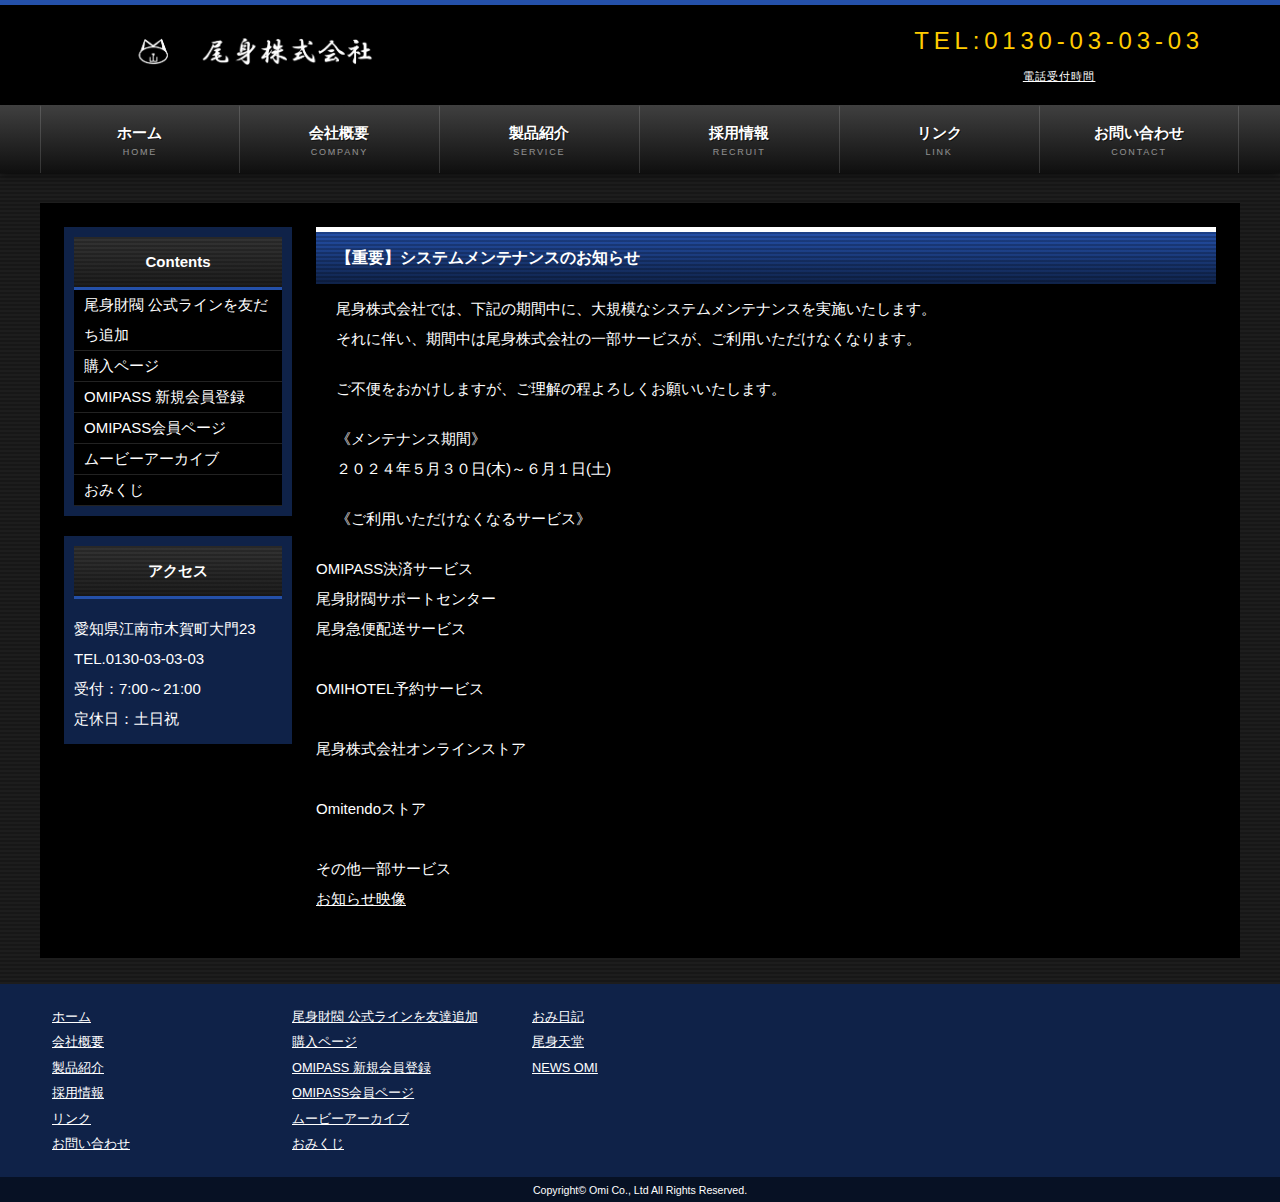
<file: news20240526.html>
<!DOCTYPE html>
<html lang="ja">
<head>
<meta charset="UTF-8">
<meta http-equiv="X-UA-Compatible" content="IE=edge">
<title>尾身株式会社｜お知らせ</title>
<meta name="viewport" content="width=device-width, initial-scale=1">
<meta name="description" content="尾身株式会社 公式ホームページ">
<link rel="stylesheet" href="css/style.css">
<link rel="stylesheet" href="css/slide.css">
<script type="text/javascript" src="js/openclose.js"></script>
<script type="text/javascript" src="js/fixmenu_pagetop.js"></script>
<!--[if lt IE 9]>
<script src="https://oss.maxcdn.com/html5shiv/3.7.2/html5shiv.min.js"></script>
<script src="https://oss.maxcdn.com/respond/1.4.2/respond.min.js"></script>
<![endif]-->
</head>

<body>

<header>
<div class="inner">
<h1 id="logo"><a href="index.html"><img src="images/omi_logo.png" alt="尾身株式会社"></a></h1>
<div id="contact">
<p class="tel">TEL:0130-03-03-03<span><a href="https://drive.google.com/file/d/1XtY4qTu-m-oHVghiXyVIdu8QUeE0bsiv/view?usp=sharing">電話受付時間</a></span></p>
</div>
</div>
</header>

<!--PC用（801px以上端末）メニュー-->
<nav id="menubar">
<ul class="inner">
<li><a href="index.html">ホーム<span>HOME</span></a></li>
<li><a href="company.html">会社概要<span>COMPANY</span></a></li>
<li><a href="service.html">製品紹介<span>SERVICE</span></a></li>
<li><a href="recruit.html">採用情報<span>RECRUIT</span></a></li>
<li><a href="link.html">リンク<span>LINK</span></a></li>
<li><a href="https://docs.google.com/forms/d/e/1FAIpQLSfbVolFZMITt5DCv72DeYjkBU4YGPfXohDqqs2gKyhaq2SYRQ/viewform?usp=sf_link">お問い合わせ<span>CONTACT</span></a></li>
</ul>
</nav>
<!--小さな端末用（800px以下端末）メニュー-->
<nav id="menubar-s">
<ul>
<li><a href="index.html">ホーム<span>HOME</span></a></li>
<li><a href="company.html">会社概要<span>COMPANY</span></a></li>
<li><a href="service.html">製品紹介<span>SERVICE</span></a></li>
<li><a href="recruit.html">採用情報<span>RECRUIT</span></a></li>
<li><a href="link.html">リンク<span>LINK</span></a></li>
<li><a href="https://docs.google.com/forms/d/e/1FAIpQLSfbVolFZMITt5DCv72DeYjkBU4YGPfXohDqqs2gKyhaq2SYRQ/viewform?usp=sf_link">お問い合わせ<span>CONTACT</span></a></li>
</ul>
</nav>

<div id="contents" class="inner">

<div id="main">

<section id="new">
<h2>【重要】システムメンテナンスのお知らせ</h2>
<p>尾身株式会社では、下記の期間中に、大規模なシステムメンテナンスを実施いたします。<br>それに伴い、期間中は尾身株式会社の一部サービスが、ご利用いただけなくなります。</p>
<p>ご不便をおかけしますが、ご理解の程よろしくお願いいたします。</p>
<p>《メンテナンス期間》<br>２０２４年５月３０日(木)～６月１日(土)</p>
<p>《ご利用いただけなくなるサービス》<br>
  <ul>
  <li>OMIPASS決済サービス</li>
  <li>尾身財閥サポートセンター</li>
  <li>尾身急便配送サービス</li>
　<li>OMIHOTEL予約サービス</li>
　<li>尾身株式会社オンラインストア</li>
　<li>Omitendoストア</li>
　<li>その他一部サービス</li>
<a href="https://drive.google.com/file/d/1sFFPR7djZm3uauRK88vMQESkTorOkGe3/view?usp=sharing">お知らせ映像</a>	  
　</ul>
</p>
</section>

</div>
<!--/#main-->

<div id="sub">

<nav class="box1">
<h2>Contents</h2>
<ul class="submenu">
<li><a href="https://lin.ee/eWGqsRv">尾身財閥 公式ラインを友だち追加</a></li>
<li><a href="https://docs.google.com/forms/d/e/1FAIpQLSerigx5sZM1B-VG9dNvKMQ72soiATaavHCtYwkQoQtjblK-jw/viewform?usp=sf_link">購入ページ</a></li>
<li><a href="https://docs.google.com/forms/d/e/1FAIpQLSf9-Wjb4sRl2AsTi27xuo_VEu0RD_dBJaomhA62AZnJFOgwGA/viewform?usp=sf_link">OMIPASS 新規会員登録</a></li>
<li><a href="https://omi-co-ltd.github.io/member/">OMIPASS会員ページ</a></li>
<li><a href="https://sites.google.com/view/omimovie/%E3%83%9B%E3%83%BC%E3%83%A0">ムービーアーカイブ</a></li>
<li><a href="https://omi-co-ltd.github.io/omikuji/">おみくじ</a></li>
</ul>
</nav>

<div class="box1">
<h2 class="mb15">アクセス</h2>
<p>愛知県江南市木賀町大門23<br>
TEL.0130-03-03-03<br>
受付：7:00～21:00<br>
定休日：土日祝</p>
</div>

</div>
<!--/#sub-->

</div>
<!--/#contents-->

<footer>

<div id="footermenu" class="inner">
<ul>
<li><a href="index.html">ホーム</a></li>
<li><a href="company.html">会社概要</a></li>
<li><a href="service.html">製品紹介</a></li>
<li><a href="recruit.html">採用情報</a></li>
<li><a href="link.html">リンク</a></li>
<li><a href="https://docs.google.com/forms/d/e/1FAIpQLSfbVolFZMITt5DCv72DeYjkBU4YGPfXohDqqs2gKyhaq2SYRQ/viewform?usp=sf_link">お問い合わせ</a></li>
</ul>
<ul>
<li><a href="https://lin.ee/eWGqsRv">尾身財閥 公式ラインを友達追加</a></li>
<li><a href="https://docs.google.com/forms/d/e/1FAIpQLSerigx5sZM1B-VG9dNvKMQ72soiATaavHCtYwkQoQtjblK-jw/viewform?usp=sf_link">購入ページ</a></li>
<li><a href="https://docs.google.com/forms/d/e/1FAIpQLSf9-Wjb4sRl2AsTi27xuo_VEu0RD_dBJaomhA62AZnJFOgwGA/viewform?usp=sf_link">OMIPASS 新規会員登録</a></li>
<li><a href="https://omi-co-ltd.github.io/member/">OMIPASS会員ページ</a></li>
<li><a href="https://sites.google.com/view/omimovie/%E3%83%9B%E3%83%BC%E3%83%A0">ムービーアーカイブ</a></li>
<li><a href="https://omi-co-ltd.github.io/omikuji/">おみくじ</a></li>
</ul>
<ul>
<li><a href="https://omi-co-ltd.github.io/ominikki/">おみ日記</a></li>
<li><a href="https://omi-co-ltd.github.io/omitendo/">尾身天堂</a></li>
<li><a href="https://omi-co-ltd.github.io/news/">NEWS OMI</a></li>
</ul>
</div>
<!--/footermenu-->

<div id="copyright">
<small>Copyright&copy; <a href="index.html">Omi Co., Ltd</a> All Rights Reserved.</small>
</div>

</footer>

<p class="nav-fix-pos-pagetop"><a href="#">↑</a></p>

<!--メニュー開閉ボタン-->
<div id="menubar_hdr" class="close"></div>
<!--メニューの開閉処理条件設定　800px以下-->
<script type="text/javascript">
if (OCwindowWidth() <= 800) {
	open_close("menubar_hdr", "menubar-s");
}
</script>

</body>
</html>
</file>
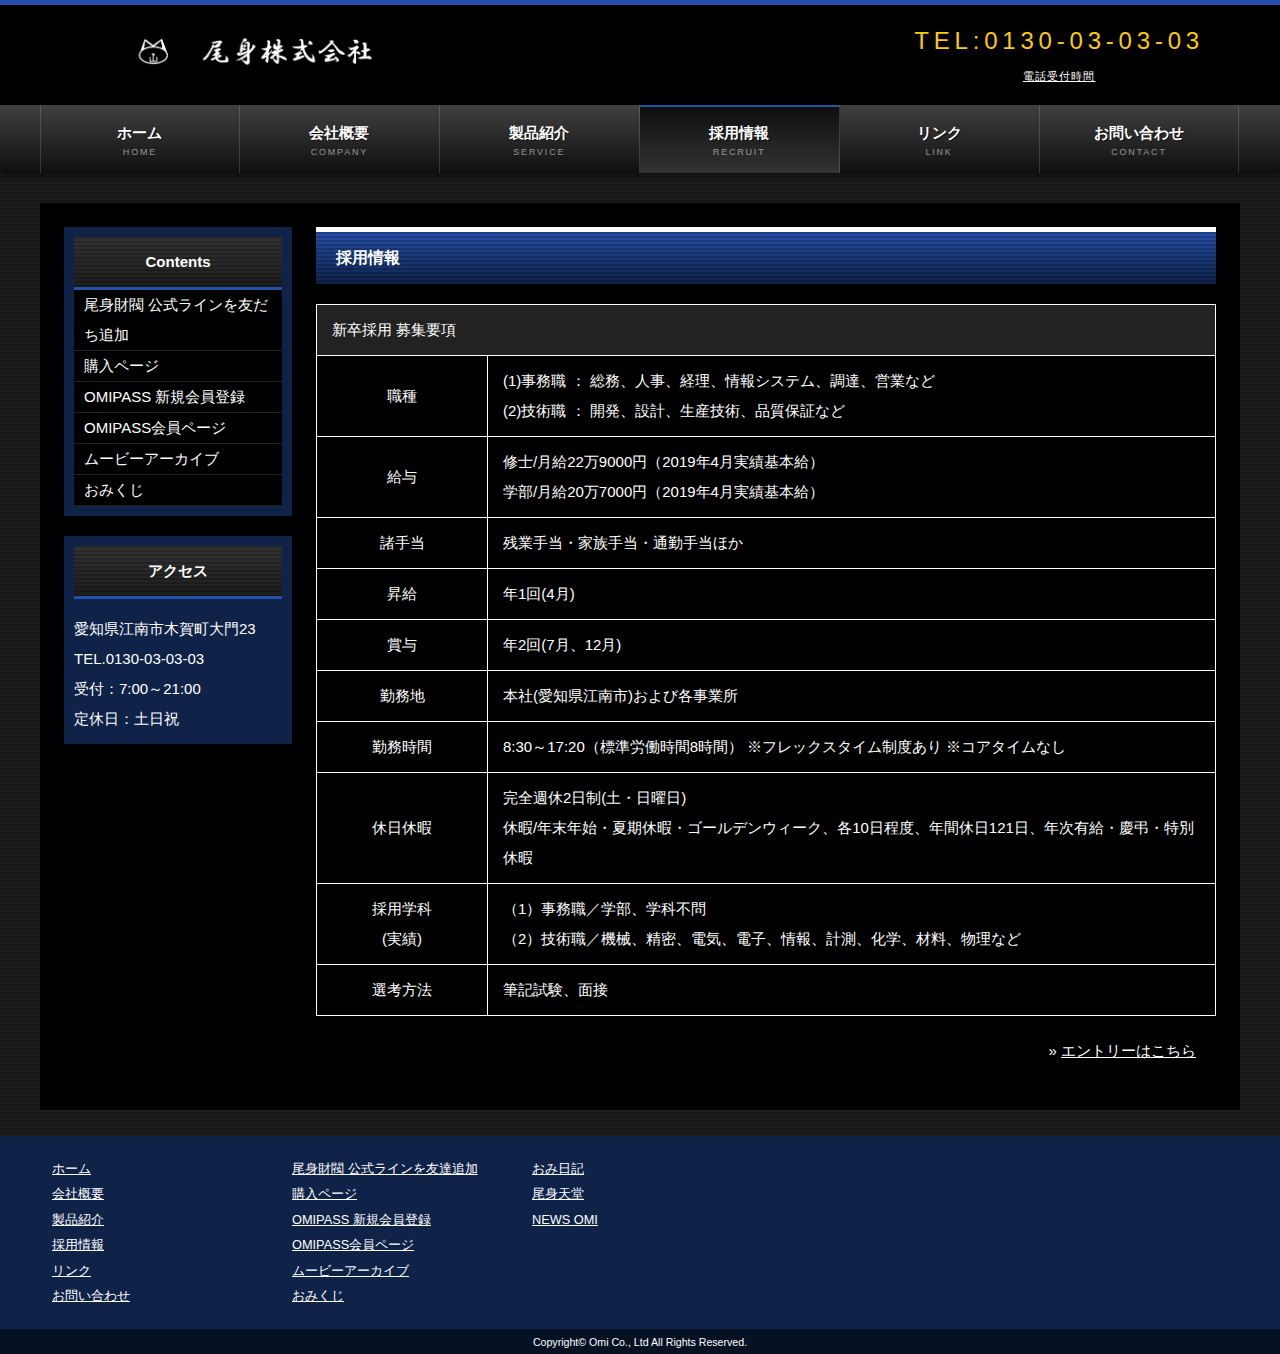
<file: recruit.html>
<!DOCTYPE html>
<html lang="ja">
<head>
<meta charset="UTF-8">
<meta http-equiv="X-UA-Compatible" content="IE=edge">
<title>尾身株式会社｜採用情報</title>
<meta name="viewport" content="width=device-width, initial-scale=1">
<meta name="description" content="尾身株式会社 公式ホームページ">
<link rel="stylesheet" href="css/style.css">
<link rel="stylesheet" href="css/slide.css">
<script type="text/javascript" src="js/openclose.js"></script>
<script type="text/javascript" src="js/fixmenu_pagetop.js"></script>
<!--[if lt IE 9]>
<script src="https://oss.maxcdn.com/html5shiv/3.7.2/html5shiv.min.js"></script>
<script src="https://oss.maxcdn.com/respond/1.4.2/respond.min.js"></script>
<![endif]-->
</head>

<body>

<header>
<div class="inner">
<h1 id="logo"><a href="index.html"><img src="images/omi_logo.png" alt="尾身株式会社"></a></h1>
<div id="contact">
<p class="tel">TEL:0130-03-03-03<span><a href="https://drive.google.com/file/d/1XtY4qTu-m-oHVghiXyVIdu8QUeE0bsiv/view?usp=sharing">電話受付時間</a></span></p>
</div>
</div>
</header>

<!--PC用（801px以上端末）メニュー-->
<nav id="menubar">
<ul class="inner">
<li><a href="index.html">ホーム<span>HOME</span></a></li>
<li><a href="company.html">会社概要<span>COMPANY</span></a></li>
<li><a href="service.html">製品紹介<span>SERVICE</span></a></li>
<li class="current"><a href="recruit.html">採用情報<span>RECRUIT</span></a></li>
<li><a href="link.html">リンク<span>LINK</span></a></li>
<li><a href="https://docs.google.com/forms/d/e/1FAIpQLSfbVolFZMITt5DCv72DeYjkBU4YGPfXohDqqs2gKyhaq2SYRQ/viewform?usp=sf_link">お問い合わせ<span>CONTACT</span></a></li>
</ul>
</nav>
<!--小さな端末用（800px以下端末）メニュー-->
<nav id="menubar-s">
<ul>
<li><a href="index.html">ホーム<span>HOME</span></a></li>
<li><a href="company.html">会社概要<span>COMPANY</span></a></li>
<li><a href="service.html">製品紹介<span>SERVICE</span></a></li>
<li><a href="recruit.html">採用情報<span>RECRUIT</span></a></li>
<li><a href="link.html">リンク<span>LINK</span></a></li>
<li><a href="https://docs.google.com/forms/d/e/1FAIpQLSfbVolFZMITt5DCv72DeYjkBU4YGPfXohDqqs2gKyhaq2SYRQ/viewform?usp=sf_link">お問い合わせ<span>CONTACT</span></a></li>
</ul>
</nav>

<div id="contents" class="inner">

<div id="main">

<section>

<h2>採用情報</h2>

<table class="ta1">
<tr>
<th colspan="2" class="tamidashi">新卒採用 募集要項</th>
</tr>
<tr>
<th>職種</th>
<td>(1)事務職 ： 総務、人事、経理、情報システム、調達、営業など<br>(2)技術職 ： 開発、設計、生産技術、品質保証など</td>
</tr>
<tr>
<th>給与</th>
<td>修士/月給22万9000円（2019年4月実績基本給）<br>学部/月給20万7000円（2019年4月実績基本給）</td>
</tr>
<tr>
<th>諸手当</th>
<td>残業手当・家族手当・通勤手当ほか</td>
</tr>
<tr>
<th>昇給</th>
<td>年1回(4月)</td>
</tr>
<tr>
<th>賞与</th>
<td>年2回(7月、12月)</td>
</tr>
<tr>
<th>勤務地</th>
<td>本社(愛知県江南市)および各事業所</td>
</tr>
<tr>
<th>勤務時間</th>
<td>8:30～17:20（標準労働時間8時間） ※フレックスタイム制度あり ※コアタイムなし</td>
</tr>
<tr>
<th>休日休暇</th>
<td>完全週休2日制(土・日曜日)<br>休暇/年末年始・夏期休暇・ゴールデンウィーク、各10日程度、年間休日121日、年次有給・慶弔・特別休暇</td>
</tr>
<th>採用学科<br>(実績)</th>
<td>（1）事務職／学部、学科不問<br>（2）技術職／機械、精密、電気、電子、情報、計測、化学、材料、物理など</td>
</tr>
<th>選考方法</th>
<td>筆記試験、面接</td>
</tr>
</table>
<p class="r">&raquo;&nbsp;<a href="https://docs.google.com/forms/d/e/1FAIpQLSf4n27pkWSLwr1F0DDAUPcGJvqXS03qPGP7Ag-d58HT-pn-aw/viewform?usp=sf_link">エントリーはこちら</a></p>

</section>

</div>
<!--/#main-->

<div id="sub">

<nav class="box1">
<h2>Contents</h2>
<ul class="submenu">
<li><a href="https://lin.ee/eWGqsRv">尾身財閥 公式ラインを友だち追加</a></li>
<li><a href="https://docs.google.com/forms/d/e/1FAIpQLSerigx5sZM1B-VG9dNvKMQ72soiATaavHCtYwkQoQtjblK-jw/viewform?usp=sf_link">購入ページ</a></li>
<li><a href="https://docs.google.com/forms/d/e/1FAIpQLSf9-Wjb4sRl2AsTi27xuo_VEu0RD_dBJaomhA62AZnJFOgwGA/viewform?usp=sf_link">OMIPASS 新規会員登録</a></li>
<li><a href="https://omi-co-ltd.github.io/member/">OMIPASS会員ページ</a></li>
<li><a href="https://sites.google.com/view/omimovie/%E3%83%9B%E3%83%BC%E3%83%A0">ムービーアーカイブ</a></li>
<li><a href="https://omi-co-ltd.github.io/omikuji/">おみくじ</a></li>
</ul>
</nav>

<div class="box1">
<h2 class="mb15">アクセス</h2>
<p>愛知県江南市木賀町大門23<br>
TEL.0130-03-03-03<br>
受付：7:00～21:00<br>
定休日：土日祝</p>
</div>

</div>
<!--/#sub-->

</div>
<!--/#contents-->

<footer>

<div id="footermenu" class="inner">
<ul>
<li><a href="index.html">ホーム</a></li>
<li><a href="company.html">会社概要</a></li>
<li><a href="service.html">製品紹介</a></li>
<li><a href="recruit.html">採用情報</a></li>
<li><a href="link.html">リンク</a></li>
<li><a href="https://docs.google.com/forms/d/e/1FAIpQLSfbVolFZMITt5DCv72DeYjkBU4YGPfXohDqqs2gKyhaq2SYRQ/viewform?usp=sf_link">お問い合わせ</a></li>
</ul>
<ul>
<li><a href="https://lin.ee/eWGqsRv">尾身財閥 公式ラインを友達追加</a></li>
<li><a href="https://docs.google.com/forms/d/e/1FAIpQLSerigx5sZM1B-VG9dNvKMQ72soiATaavHCtYwkQoQtjblK-jw/viewform?usp=sf_link">購入ページ</a></li>
<li><a href="https://docs.google.com/forms/d/e/1FAIpQLSf9-Wjb4sRl2AsTi27xuo_VEu0RD_dBJaomhA62AZnJFOgwGA/viewform?usp=sf_link">OMIPASS 新規会員登録</a></li>
<li><a href="https://omi-co-ltd.github.io/member/">OMIPASS会員ページ</a></li>
<li><a href="https://sites.google.com/view/omimovie/%E3%83%9B%E3%83%BC%E3%83%A0">ムービーアーカイブ</a></li>
<li><a href="https://omi-co-ltd.github.io/omikuji/">おみくじ</a></li>
</ul>
<ul>
<li><a href="https://omi-co-ltd.github.io/ominikki/">おみ日記</a></li>
<li><a href="https://omi-co-ltd.github.io/omitendo/">尾身天堂</a></li>
<li><a href="https://omi-co-ltd.github.io/news/">NEWS OMI</a></li>
</ul>
</div>
<!--/footermenu-->

<div id="copyright">
<small>Copyright&copy; <a href="index.html">Omi Co., Ltd</a> All Rights Reserved.</small>
</div>

</footer>

<p class="nav-fix-pos-pagetop"><a href="#">↑</a></p>

<!--メニュー開閉ボタン-->
<div id="menubar_hdr" class="close"></div>
<!--メニューの開閉処理条件設定　800px以下-->
<script type="text/javascript">
if (OCwindowWidth() <= 800) {
	open_close("menubar_hdr", "menubar-s");
}
</script>

</body>
</html>
</file>
<file: css/style.css>
@charset "utf-8";


/*全端末（PC・タブレット・スマホ）共通設定
------------------------------------------------------------------------------------------------------------------------------------------------------*/

/*全体の設定
---------------------------------------------------------------------------*/
body {
	margin: 0px;
	padding: 0px;
	color: #fff;	/*全体の文字色*/
	font-family:"ヒラギノ角ゴ Pro W3", "Hiragino Kaku Gothic Pro", "メイリオ", Meiryo, Osaka, "ＭＳ Ｐゴシック", "MS PGothic", sans-serif;	/*フォント種類*/
	font-size: 15px;	/*文字サイズ*/
	line-height: 2;		/*行間*/
	background: #1d1d1d url(../images/bg1.png);	/*背景色、背景画像の読み込み*/
	-webkit-text-size-adjust: none;
}
/*トップページのbodyタグへの追加設定*/
body#top {
	background: url(../images/bg1.png), linear-gradient(#2450a9, #17346e 500px, #1d1d1d 501px);		/*背景壁紙とグラデーション*/
}
h1,h2,h3,h4,h5,p,ul,ol,li,dl,dt,dd,form,figure,form {margin: 0px;padding: 0px;font-size: 100%;}
ul {list-style-type: none;}
ol {padding-left: 40px;padding-bottom: 15px;}
img {border: none;max-width: 100%;height: auto;vertical-align: middle;}
table {border-collapse:collapse;font-size: 100%;border-spacing: 0;}
iframe {width: 100%;}

/*リンク（全般）設定
---------------------------------------------------------------------------*/
a {
	color: #fff;	/*リンクテキストの色*/
	transition: 0.5s;	/*マウスオン時の移り変わるまでの時間設定。0.5秒。*/
}
a:hover {
	color: #ffcc00;			/*マウスオン時の文字色*/
	text-decoration: none;	/*マウスオン時に下線を消す設定。残したいならこの１行削除。*/
}

/*inner共通
---------------------------------------------------------------------------*/
.inner {
	max-width: 1200px;	/*サイトの最大幅*/
	margin: 0 auto;
}

/*ヘッダー（ロゴが入った最上段のブロック）
---------------------------------------------------------------------------*/
/*ヘッダーブロック*/
header {
	border-top: 5px solid #2450a9;	/*上のアクセント用の線の幅、線種、色*/
	height: 100px;	/*高さ*/
	background: #000;	/*背景色*/
}
/*ロゴ画像*/
header #logo {
	width: 350px;	/*ロゴ画像の幅*/
	float: left;	/*左に回り込み*/
	margin-top: 30px;	/*ロゴの上にあける余白。上下のバランスをここで調整して下さい。*/
	margin-left: 3%;	/*ロゴの左側に空ける余白。*/
}

/*ヘッダー右側の電話番号ブロック
---------------------------------------------------------------------------*/
/*ブロック全体*/
#contact {
	float: right;		/*右に回り込み*/
	margin-top: 12px;	/*ブロックの上にあける余白。上下のバランスをここで調整して下さい。*/
	margin-right: 3%;	/*ブロックの右側に空ける余白。*/
	text-align: center;	/*文字をセンタリング*/
}
/*TEL*/
.tel {
	letter-spacing: 0.2em;	/*文字間隔を広くする設定。通常がいいならこの行削除。*/
	font-size: 24px;		/*文字サイズを大きく*/
	color: #FFCC00;			/*文字色*/
}
/*受付時間などの小文字部分*/
.tel span {
	display: block;
	font-size: 11px;	/*文字サイズを小さく*/
	letter-spacing: 0.1em;	/*文字間隔*/
	color: #999;	/*文字色*/
}

/*メインメニュー
---------------------------------------------------------------------------*/
/*メニューブロック*/
#menubar {
	clear: both;overflow: hidden;
	background: #404040;	/*背景色（古いブラウザだとここの色のみが出ます）*/
	background: linear-gradient(#404040, #0f0f0f);	/*グラデーション*/
	box-shadow: 0px 0px 10px rgba(0,0,0,0.8);		/*影の設定。右・下・ぼかし幅・色の設定*/
	margin-bottom: 30px;	/*メニューブロックと下のコンテンツの間にあけるスペース*/
}
/*メニュー１個あたりの設定*/
#menubar li {
	float: left;	/*左に回り込み*/
	width: 16.66%;	/*メニュー幅（100÷6個=16.66%）　もし４個にするなら100÷4=25%になる。*/
}
#menubar li a {
	display:  block;text-decoration: none;
	text-align: center;	/*文字を中央に*/
	color: #fff;		/*文字色*/
	font-weight: bold;	/*太字に*/
	border-right: 1px solid #666;	/*メニューの右側の線の幅、線種、色（古いブラウザ用）*/
	border-right: 1px solid rgba(255,255,255,0.15);	/*メニューの右側の線の幅、線種、色*/
	line-height: 1.6;	/*行間を少し狭く*/
	padding: 14px 0;	/*上下、左右へのメニュー内への余白*/
	text-shadow: 1px 1px 0px rgba(0,0,0,0.6);	/*ボックスの影。左へ、下へ、広げる幅、0,0,0は黒の事で0.6は透明度60%の事。*/
	border-top: 2px solid transparent;	/*上の線の幅、線種、色。transparentは透明。*/
}
/*１つ目のメニューへの追加設定*/
#menubar li:first-child a {
	border-left: 1px solid #666;	/*メニューの左側の線の幅、線種、色（古いブラウザ用）*/
	border-left: 1px solid rgba(255,255,255,0.15);	/*メニューの左側の線の幅、線種、色。255,255,255は白の事で0.15は透明度15%の事。*/
}
/*装飾文字の設定*/
#menubar li a span {
	text-shadow: none;display: block;
	font-size: 9px;			/*文字サイズ*/
	font-weight: normal;	/*文字を太字でなく標準に戻す設定*/
	letter-spacing: 0.2em;	/*文字間隔を少しあける設定*/
	opacity: 0.5;			/*透明度50％*/
}
/*マウスオン時、現在表示中(current)時*/
#menubar li a:hover,#menubar li.current a {
	background: #333;	/*背景色（古いブラウザだとここの色のみが出ます）*/
	background: linear-gradient(#0f0f0f, #333);	/*グラデーション*/
	border-top: 2px solid #2450a9;	/*上のアクセント用の線の幅、線種、色*/
}
/*スマホ用メニューを表示させない*/
#menubar-s {display: none;}
/*３本バーアイコンを表示させない*/
#menubar_hdr {display: none;}

/*contents（mainとsubブロックを囲むブロック）
---------------------------------------------------------------------------*/
#contents {
	clear: both;overflow: hidden;
	background: #000;	/*背景色*/
	margin-bottom: 2%;	/*下に空けるボックスの外への余白*/
}

/*mainコンテンツ
---------------------------------------------------------------------------*/
#main {
	float: right;	/*右に回り込み*/
	width: 75%;		/*ブロックの幅*/
	padding: 2% 2% 2% 0;	/*上、右、下、左側へのボックス内の余白*/
}
/*１カラム利用時の設定*/
.c1 #main {
	float: none;
	width: auto;
	padding: 2%;
}
/*mainコンテンツのh2タグ設定*/
#main h2 {
	clear: both;
	margin-bottom: 20px;
	padding: 10px 20px;	/*上下、左右への余白*/
	color: #FFF;	/*文字色*/
	font-size: 16px;	/*文字サイズ*/
	background: #2450a9 url(../images/bg1.png);	/*背景色と背景画像の読み込み（古いブラウザ用）*/
	background: url(../images/bg1.png), linear-gradient(#2450a9, #0f2248);		/*背景画像とグラデーション*/
	border-top: 5px solid #FFF;	/*上の線の幅、線種、色*/
}
/*mainコンテンツのh3タグ設定*/
#main h3 {
	clear: both;
	margin-bottom: 20px;
	padding: 4px 20px;	/*上下、左右への余白*/
	color: #333;		/*文字色*/
	font-size: 16px;	/*文字サイズ*/
	background: #fff;	/*背景色（古いブラウザ用）*/
	background: linear-gradient(#fff, #d5d5d5);		/*グラデーション*/
	box-shadow: 1px 2px 7px rgba(0,0,0,0.3);	/*影の設定。右・下・ぼかし幅。0,0,0は黒の事で0.3は透明度30%の事。*/
	border: 1px solid #FFF;		/*枠線の幅、線種、色*/
}
/*h3タグの１文字目への追加設定*/
#main h3::first-letter {
	border-left: 3px solid #0f2248;	/*左の線の幅、線種、色*/
	padding-left: 10px;				/*線とテキストとの余白*/
}
/*コンテンツの段落タグ設定*/
#main p {
	padding: 0px 20px 20px;	/*上、左右、下への余白*/
}
#main h2 + p,
#main h3 + p {
	margin-top: -10px;
}
/*section間のスペース*/
#main section + section {
	margin-top: 50px;
}

/*製品紹介ページの各ブロック
---------------------------------------------------------------------------*/
/*各ボックスの設定*/
#main .list {
	position: relative;overflow: hidden;
	margin-bottom: 20px;
	padding: 20px;		/*ボックス内の余白。ここを変更する際は、下の「#main .list a」のpaddingとmarginの数字も合わせる。*/
	border: 1px solid #dcdcdc;	/*枠線の幅、線種、色*/
	background: #fff;	/*背景色（古いブラウザ用）*/
	background: linear-gradient(#FFF, #e3e3e3);	/*背景グラデーション*/
	box-shadow: 0px 0px 0px 1px #fff inset;	/*内側の影。右・下・ぼかし幅・距離・色を設定*/
	color: #333;	/*文字色*/
}
#main .list a {
	text-decoration: none;display: block;overflow: hidden;
	padding: 20px;	/*ボックス内の余白。ここを変更する際は、上の「#main .list」のpaddingの数字も合わせる。*/
	margin: -20px;	/*ボックス内の余白。ここを変更する際は、上の「#main .list」のpaddingの数字も合わせる。マイナス記号は外さないように。*/
	color: #333;	/*文字色*/
}
/*マウスオン時の背景色*/
#main .list a:hover {
	background: #fff;	/*背景色*/
}
/*リンクを貼った際に出る「→」マーク*/
#main .list a::before {
	content: "→";	/*出力する文字。変更しても構いませんが機種依存文字は化けるので使わないで下さい。*/
	font-size: 12px;	/*文字サイズ*/
	display: block;
	position: absolute;
	right: 10px;	/*ボックスの右から10pxの場所に配置*/
	bottom: 10px;	/*ボックスの下から10pxの場所に配置*/
	width: 30px;	/*幅*/
	line-height: 30px;	/*高さ*/
	text-align: center;
	background: #ccc;	/*背景色（古いブラウザ用）*/
	background: rgba(0,0,0,0.2);	/*背景グラデーション。0,0,0は黒の事で、0.3は透明度30%の事。*/
	color: #fff;	/*文字色*/
	border-radius: 50%;	/*角丸のサイズ。50%にすると円になる。*/
}
/*マウスオン時の「→」マーク*/
#main .list a:hover::before {
	background: #0f2248;	/*背景色*/
}
/*ボックス内のh4タグ設定*/
#main .list h4 {
	padding-left: 10px;	/*枠線とテキストとの間の余白*/
 	border-bottom: 1px solid #CCC;	/*下側の線の幅、線種、色*/
	border-left: 3px solid #0f2248;	/*左側の線の幅、線種、色*/
	margin-bottom: 0.5em;
	color: #0f2248;	/*文字色*/
}
/*ボックス内のp(段落)タグ設定*/
#main .list p {
	padding: 0px !important;
}
/*ボックス内の画像*/
#main .list figure {
	float: left;	/*左に回り込み*/
	width: 30%;		/*画像幅*/
	background: #FFF;	/*画像の背景色。ここでは枠線と画像の間の色になります。*/
	padding: 1%;			/*余白。ここに上の行で設定した背景色が出ます。*/
	border: 1px solid #CCC;	/*枠線の幅、線種、色*/
	margin-right: 10px;
}
/*マウスオン時のボックス内の写真設定。ボックスにoption2スタイルが指定された場合の画像の設定。*/
.list.option2 a:hover figure img,
.list.option2 figure img {
	opacity: 0.3 !important;	/*半透明にする設定*/
}

/*一覧ページの各ボックス内のテーブル
---------------------------------------------------------------------------*/
#main .list table {
	font-size: 12px;	/*文字サイズ*/
	width: 63%;			/*テーブル幅*/
	margin-bottom: 5px;
	background: #fff;	/*背景色*/
}
#main .list table,
#main .list table td,
#main .list table th{
	border: 1px solid #ccc;	/*枠線の幅、線種、色*/
}
#main .list table td,
#main .list table th{
	padding: 1%;	/*テーブル内の余白*/
}
/*色のついた見出しブロック*/
#main .list table th{
	width: 20%;		/*幅*/
	text-align: center;		/*文字をセンタリング*/
	font-weight: normal;	/*デフォルトの太字を標準にする設定*/
	background: #edf0f5;	/*背景色*/
}
/*説明用ブロック*/
#main .list table td {
	width: 30%;	/*幅*/
}

/*subコンテンツ
---------------------------------------------------------------------------*/
#sub {
	float: left;	/*左に回り込み*/
	width: 19%;		/*ブロックの幅*/
	padding: 2% 0 2% 2%;	/*上、右、下、左側へのボックス内の余白*/
}
/*１カラム利用時の設定*/
.c1 #sub {
	display: none;	/*非表示にする*/
}
/*h2見出しタグ設定*/
#sub h2 {
	text-align: center;	/*文字をセンタリング*/
	color: #FFF;		/*文字色*/
	background: #1d1d1d url(../images/bg1.png);	/*背景色と背景画像（※古いブラウザ用）*/
	background: url(../images/bg1.png), linear-gradient(#333, #1d1d1d);		/*背景画像とグラデーション*/
	padding: 10px 0px;	/*上下、左右への余白*/
	color: #FFF;		/*文字色*/
	border-bottom: 3px solid #2450a9;	/*下線の幅、線種、色*/

}

/*subブロック内のbox1設定
---------------------------------------------------------------------------*/
/*box1設定*/
#sub .box1 {
	background: #0f2248;		/*背景色*/
	padding: 10px;				/*ボックス内の余白*/
	margin-bottom: 20px;		/*ボックスの下にあけるスペース*/
}

/*submenu
---------------------------------------------------------------------------*/
/*メニューブロック全体の設定*/
#sub .submenu {
	margin-bottom: 20px;	/*メニューブロックの下にあけるスペース*/
}
/*メニュー１個ごとの設定*/
#sub .submenu li a {
	text-decoration: none;display: block;
	border-bottom: 1px solid #222;	/*下側の線の幅、線種、色*/
	padding: 0px 10px;	/*上下、左右へのメニュー内の余白*/
	background: #000;	/*背景色*/
}
/*h2見出しにsubmenuが続いた場合*/
#sub h2 + .submenu {
	border-top: none;	/*メニューの一番上の線を消す設定*/
}
/*box1内のsubmenu*/
#sub .box1 .submenu {
	margin-bottom: 0;	/*下に余分な余白ができるのをなくす*/
}
/*box1内でsubmenuが続いた場合にsubmenu間にとるスペース。この指定がないとくっついてしまいます。*/
#sub .box1 .submenu + .submenu {
	margin-top: 10px;
}

/*subコンテンツ内の一覧ブロック
---------------------------------------------------------------------------*/
/*各ボックスの設定*/
#sub .list {
	position: relative;overflow: hidden;
	font-size: 11px;	/*文字サイズ*/
	line-height: 1.2;	/*行間を狭くする*/
}
#sub .list a {
	text-decoration: none;display: block;overflow: hidden;
	padding: 10px;	/*ボックス内の余白*/
	border-top: 1px solid #cfcfcf;	/*上の線の幅、線種、色*/
}
#sub .box1 .list a {
	padding: 10px 0;
}
/*最後ボックスの設定*/
#sub .list:last-of-type a {
	border-bottom: 1px solid #cfcfcf;	/*上の線の幅、線種、色*/
	margin-bottom: 20px;	/*下に空けるスペース*/
}
/*ボックス内のh4タグ設定*/
#sub .list h4 {
	font-weight: bold;	/*太字*/
}
#sub .list p {
	padding: 0 !important;
}
/*ボックス内の写真設定*/
#sub .list figure img {
	float: left;	/*画像を左へ回り込み*/
	width: 30%;		/*写真の幅*/
	margin-right: 5px;	/*写真の右側に空ける余白*/
}
/*h2見出しにlistブロックが続いた場合*/
#sub h2 + .list a {
	border-top: none;	/*メニューの一番上の線を消す設定*/
}

/*フッター設定
---------------------------------------------------------------------------*/
footer {
	clear: both;
	background: #0f2248;	/*背景色*/
	color: #fff;	/*文字色*/
	font-size: 85%;	/*文字サイズ*/
}
footer a {color: #fff;}
footer a:hover {color: #fff;}
footer .pr {display: block;font-size: 80%;}

/*フッターメニュー
---------------------------------------------------------------------------*/
/*ボックス全体*/
#footermenu {
	overflow: hidden;
	padding: 20px 0;
}
/*１行分の設定*/
#footermenu ul {
	float: left;	/*左に回り込み*/
	width: 18%;		/*幅。今回は５列作ったのでここの幅18%と下のpadding(合計の2%)でトータル20%になるよう設定。列に応じて調整して下さい。*/
	padding-right: 1%;
	padding-left: 1%;
}

/*コピーライト
---------------------------------------------------------------------------*/
#copyright {
	clear: both;
	text-align: center;
	background: rgba(0,0,0,0.5);	/*背景色*/
}
#copyright a {text-decoration: none;}

/*トップページ内「更新情報・お知らせ」ブロック
---------------------------------------------------------------------------*/
/*ブロック全体の設定*/
#new dl {
	padding-left: 20px;
	padding-right: 20px;
	margin-bottom: 15px;
}
/*日付設定*/
#new dt {
	float: left;
	width: 9em;
	letter-spacing: 0.1em;
}
/*記事設定*/
#new dd {
	padding-left: 9em;
	border-bottom: 1px solid #333;	/*下線の幅、線種、色*/
}

/*よく頂く質問ページ
---------------------------------------------------------------------------*/
/*ブロック全体*/
.faq {
	padding: 0px 20px;	/*上下、左右への余白*/
}
/*質問の設定*/
.faq dt {
	color: #ffcc00;	/*文字色*/
	padding-top: 15px;
}
.faq dt a {
	color: #ffcc00;	
}
/*回答の設定*/
.faq dd {
	overflow: hidden;
	border-bottom: 1px solid #dcdcdc;	/*下線の幅、線種、色*/
	padding-bottom: 15px;
}

/*テーブル
---------------------------------------------------------------------------*/
/*ta1設定*/
.ta1 {
	width: 100%;
	margin: 0 auto 20px;
}
.ta1, .ta1 td, .ta1 th {
	border: 1px solid #fff;	/*テーブルの枠線の幅、線種、色*/
	padding: 10px 15px;	/*ボックス内の余白*/
	word-break: break-all;
}
/*テーブル１行目に入った見出し部分*/
.ta1 th.tamidashi {
	width: auto;
	text-align: left;	/*左よせ*/
	background: #222;	/*背景色*/
}
/*ta1の左側ボックス*/
.ta1 th {
	width: 140px;	/*幅*/
	text-align: center;	/*センタリング*/
	font-weight: normal;
}
/*左側ボックスに画像を入れた場合の設定*/
.ta1 th img {
	width: 100%;
}

/*inputボタン
---------------------------------------------------------------------------*/
#main input[type="submit"].btn,
#main input[type="button"].btn,
#main input[type="reset"].btn {
	padding: 5px 10px;
	border: 1px solid #ccc;
	font-size: 15px;
	border-radius: 3px;
	background: #fff;
}
/*マウスオン時の設定*/
#main input[type="submit"].btn:hover,
#main input[type="button"].btn:hover,
#main input[type="reset"].btn:hover {
	border: 1px solid #999;
}

/*PAGE TOP（↑）設定
---------------------------------------------------------------------------*/
/*アニメーションのキーグレーム設定（変更不要）*/
@keyframes scroll {
0% {opacity: 0;}
100% {opacity: 1;}
}
/*デフォルトでは非表示に*/
body .nav-fix-pos-pagetop a {display: none;}
/*ボタンの設定*/
body.is-fixed-pagetop .nav-fix-pos-pagetop a {
	display: block;text-decoration: none;text-align: center;z-index: 100;position: fixed;
	width: 50px;	/*幅*/
	line-height: 50px;	/*高さ*/
	bottom: 50px;	/*下から50pxの場所に配置*/
	right: 3%;		/*右から3%の場所に配置*/
	background: #000;	/*背景色（古いブラウザ用）*/
	background: rgba(0,0,0,0.6);	/*背景色。0,0,0は黒の事で0.6は透明度60%の事。*/
	color: #fff;	/*文字色*/
	border: 1px solid #fff;	/*枠線の幅、線種、色*/
	animation-name: scroll;	/*上のアニメーションで指定しているkeyframesの名前（scroll）*/
	animation-duration: 1S;	/*アニメーションの実行時間*/
	animation-fill-mode: forwards;	/*アニメーションの完了後、最後のキーフレームを維持する*/
}
/*マウスオン時*/
body.is-fixed-pagetop .nav-fix-pos-pagetop a:hover {
	background: #999;	/*背景色*/
}

/*一覧ページのボックス内のアイコン
（CMSの場合は管理ページの「オプション1」～のプルダウンと、setup.phpの「オプション選択肢」に関連します）
---------------------------------------------------------------------------*/
/*option1,option2共通*/
span.option1, span.option2 {
	text-align: center;
	display: block;
	font-size: 10px;	/*文字サイズ*/
	width: 120px;		/*幅*/
	position: absolute;
	right: 0px;	/*ボックスに対して右から0pxの場所に配置*/
	top: 0px;	/*ボックスに対して上から0pxの場所に配置*/
	transform: rotate(45deg) translate(36px,-15px);	/*45度回転、右へ,下へ(マイナス設定なので上へ向けての指定)の移動距離*/
	color: #FFF;	/*文字色*/
	background: #999;	/*背景色*/
}
/*option1への追加設定*/
span.option1 {
	color: #FFF;		/*文字色*/
	background: #F00;	/*背景色*/
}
/*h2タグ内で使った場合のoption1とoption2*/
h2 span.option1, h2 span.option2 {
	width: auto;
	position: static;
	transform: none;
	display: inline-block;
	font-size: 15px;
	margin-left: 10px;
	padding: 0px 5px;
}

/*トップページのNEWアイコン
---------------------------------------------------------------------------*/
.newicon {
	background: #F00;	/*背景色*/
	color: #FFF;		/*文字色*/
	font-size: 70%;
	line-height: 1.5;
	padding: 2px 5px;
	border-radius: 2px;
	margin: 0px 5px;
	vertical-align: text-top;
}

/*その他
---------------------------------------------------------------------------*/
.look {background: #333;padding: 5px 10px;border-radius: 4px;}
.mb15,.mb1em {margin-bottom: 15px;}
.mb30 {margin-bottom: 30px;}
.clear {clear: both;}
ul.disc {padding: 0em 25px 15px;list-style: disc;}
.color1, .color1 a {color: #ffcc00;}
.bg1 {background: #f6f5f2;}
.pr {font-size: 10px;}
.wl {width: 96%;}
.ws {width: 50%;}
.c {text-align: center;}
.r {text-align: right;}
.l {text-align: left;}
img.fr {float: right;margin-left: 10px;margin-bottom: 10px;}
img.fl {float: left;margin-right: 10px;margin-bottom: 10px;}
.big1 {font-size: 24px;letter-spacing: 0.2em;}
.mini1 {font-size: 11px;display: inline-block;line-height: 1.5;}
.sh {display: none;}



/*画面幅800px以下の設定
------------------------------------------------------------------------------------------------------------------------------------------------------*/
@media screen and (max-width:800px){

/*ヘッダー右側の電話番号ブロック
---------------------------------------------------------------------------*/
/*ブロック全体*/
#contact {
	display: none;
}

/*メインメニュー
---------------------------------------------------------------------------*/
/*アニメーションのフレーム設定。全100コマアニメーションだと思って下さい。透明(0%)から色を100%出すアニメーション指定。*/
@keyframes menu1 {
	0% {opacity: 0;}
	100% {opacity: 1;}
}
/*スマホ用メニューブロック*/
#menubar-s {
	display: block;overflow: hidden;
	position: absolute;
	top: 105px;	/*上から105pxの場所に配置*/
	border-top: 1px solid #fff;		/*上の線の幅、線種、色*/
	width: 100%;
	z-index: 10;
	animation-name: menu1;		/*上のkeyframesの名前*/
	animation-duration: 0.5S;	/*アニメーションの実行時間。0.5秒。*/
	animation-fill-mode: both;	/*アニメーションの完了後、最後のキーフレームを維持する*/
}
/*メニュー１個あたりの設定*/
#menubar-s li a {
	display: block;text-decoration: none;
	padding: 15px 10px 15px 20px;	/*上、右、下、左へのメニュー内の余白*/
	border-bottom: 1px solid #fff;	/*下の線の幅、線種、色*/
	background: rgba(0,0,0,0.8);	/*背景色*/
	color: #fff;	/*文字色*/
	font-size: 20px;
}
/*英語表記（飾り文字）*/
#menubar-s li a span {
	display: block;
	font-size: 12px;	/*文字サイズ*/
}
/*PC用メニューを非表示にする*/
#menubar {
	display: none;
}

/*３本バーアイコン設定
---------------------------------------------------------------------------*/
/*３本バーブロック*/
#menubar_hdr {
	display: block;
	position: absolute;
	top: 27px;	/*上から27pxの場所に配置*/
	right: 3%;	/*右から3%の場所に配置*/
	border: 1px solid #000;	/*枠線の幅、線種、色*/
}
/*アイコン共通設定*/
#menubar_hdr.close,
#menubar_hdr.open {
	width: 50px;	/*幅*/
	height: 50px;	/*高さ*/
}
/*三本バーアイコン*/
#menubar_hdr.close {
	background: #fff url(../images/icon_menu.png) no-repeat center top/50px;
}
/*閉じるアイコン*/
#menubar_hdr.open {
	background: #fff url(../images/icon_menu.png) no-repeat center bottom/50px;
}

/*main,sub
---------------------------------------------------------------------------*/
#main, #sub {
	float: none;
	width: auto;
	padding: 0 3%;
}

/*その他
---------------------------------------------------------------------------*/
body.s-n #sub,body.s-n #side,body.s-n #footermenu {display: none;}
.sh {display:block;}
.pc {display:none;}

}



/*画面幅480px以下の設定
------------------------------------------------------------------------------------------------------------------------------------------------------*/
@media screen and (max-width:480px){

/*全体の設定
---------------------------------------------------------------------------*/
body {
	font-size: 12px;	/*文字サイズ*/
	line-height: 1.5;	/*行間*/
}

/*ヘッダー（ロゴが入った最上段のブロック）
---------------------------------------------------------------------------*/
/*ロゴ画像*/
header #logo {
	width: 230px;		/*ロゴ画像の幅*/
	margin-top: 36px;	/*ロゴの上にあける余白。上下のバランスをここで調整して下さい。*/
}

/*mainコンテンツ
---------------------------------------------------------------------------*/
/*mainコンテンツのh2,h3タグ設定*/
#main h2, #main h3 {
	font-size: 14px;	/*文字サイズ*/
}

/*製品紹介ページの各ブロック
---------------------------------------------------------------------------*/
/*各ボックスの設定*/
#main .list {
	padding: 10px;
}
#main .list a {
	padding: 10px;
	margin: -10px;	
}

/*一覧ページの各ボックス内のテーブル
---------------------------------------------------------------------------*/
#main .list table {
	font-size: 10px;	/*文字サイズ*/
}

/*submenu
---------------------------------------------------------------------------*/
/*メニュー１個ごとの設定*/
#sub .submenu li a {
	padding: 10px;	/*ボックス内の余白*/
}

/*フッターメニュー
---------------------------------------------------------------------------*/
/*ボックス全体*/
#footermenu {
	display: none;
}

/*テーブル
---------------------------------------------------------------------------*/
/*テーブル内の左側*/
.ta1 th {
	width: 100px;
	padding: 5px;
}
/*テーブル内の右側*/
.ta1 td {
	width: auto;
	padding: 5px;
}

/*その他
---------------------------------------------------------------------------*/
.ws,.wl {width: 94%;}
img.fr,img.fl {float: none;margin: 0;width: 100%;}

}
</file>
<file: css/slide.css>
@charset "utf-8";


/*CSSスライドショー設定
---------------------------------------------------------------------------*/
/*１枚目*/
@keyframes slide1 {
	0% {opacity: 0;}
	10% {opacity: 1;}
	30% {opacity: 1;}
	40% {opacity: 0;}
	100% {opacity: 0;}
}
/*２枚目*/
@keyframes slide2 {
	0% {opacity: 0;}
	20% {opacity: 0;}
	30% {opacity: 1;}
	60% {opacity: 1;}
	70% {opacity: 0;}
	100% {opacity: 0;}
}
/*３枚目*/
@keyframes slide3 {
	0% {opacity: 0;}
	50% {opacity: 0;}
	60% {opacity: 1;}
	85% {opacity: 1;}
	95% {opacity: 0;}
	100% {opacity: 0;}
}

/*mainimg
---------------------------------------------------------------------------*/
/*画像ブロック*/
#mainimg {
	clear: left;width: 100%;margin: 0 auto;position: relative;
	background: #565040;	/*スライドショーの両サイドに出る色*/
}
/*３枚画像の共通設定*/
.slide1,.slide2,.slide3 {
	animation-duration: 15s;	/*実行する時間。「s」は秒の事。*/
	animation-iteration-count:infinite;		/*実行する回数。「infinite」は無限に繰り返す意味。*/
	position: absolute;left:0px;top:0px;
	animation-fill-mode: both;
	animation-delay: 1s;
}
/*土台画像*/
.slide0 {
	position: relative;width: 100%;height: auto;
}
/*１枚目*/
.slide1 {
	animation-name: slide1;	/*上で設定しているキーフレーム（keyframes）の名前*/
}
/*２枚目*/
.slide2 {
	animation-name: slide2;	/*上で設定しているキーフレーム（keyframes）の名前*/
}
/*３枚目*/
.slide3 {
	animation-name: slide3;	/*上で設定しているキーフレーム（keyframes）の名前*/
}



/*画面幅800px以下の設定
------------------------------------------------------------------------------------------------------------------------------------------------------*/
@media screen and (max-width:800px){

/*mainimg
---------------------------------------------------------------------------*/
/*画像ブロック*/
#mainimg {
	margin-bottom: 3%;
}

}
</file>
